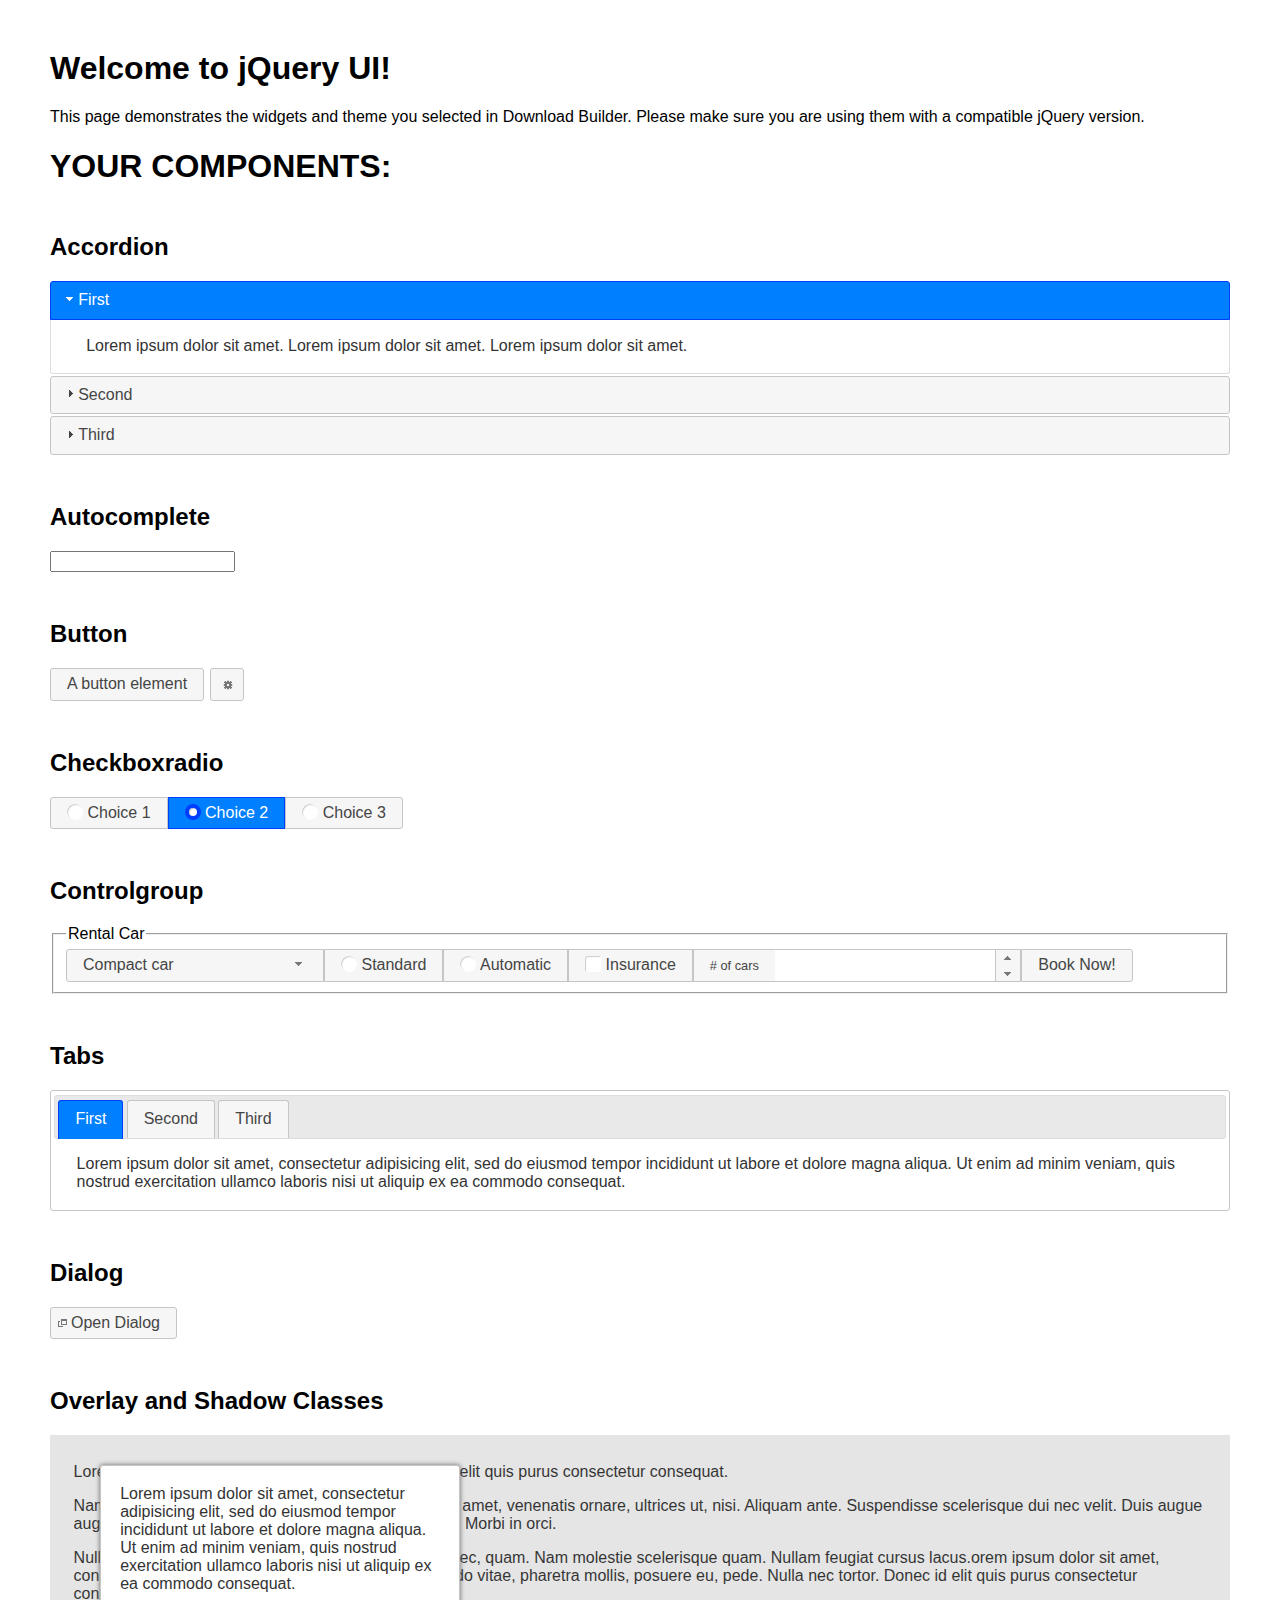
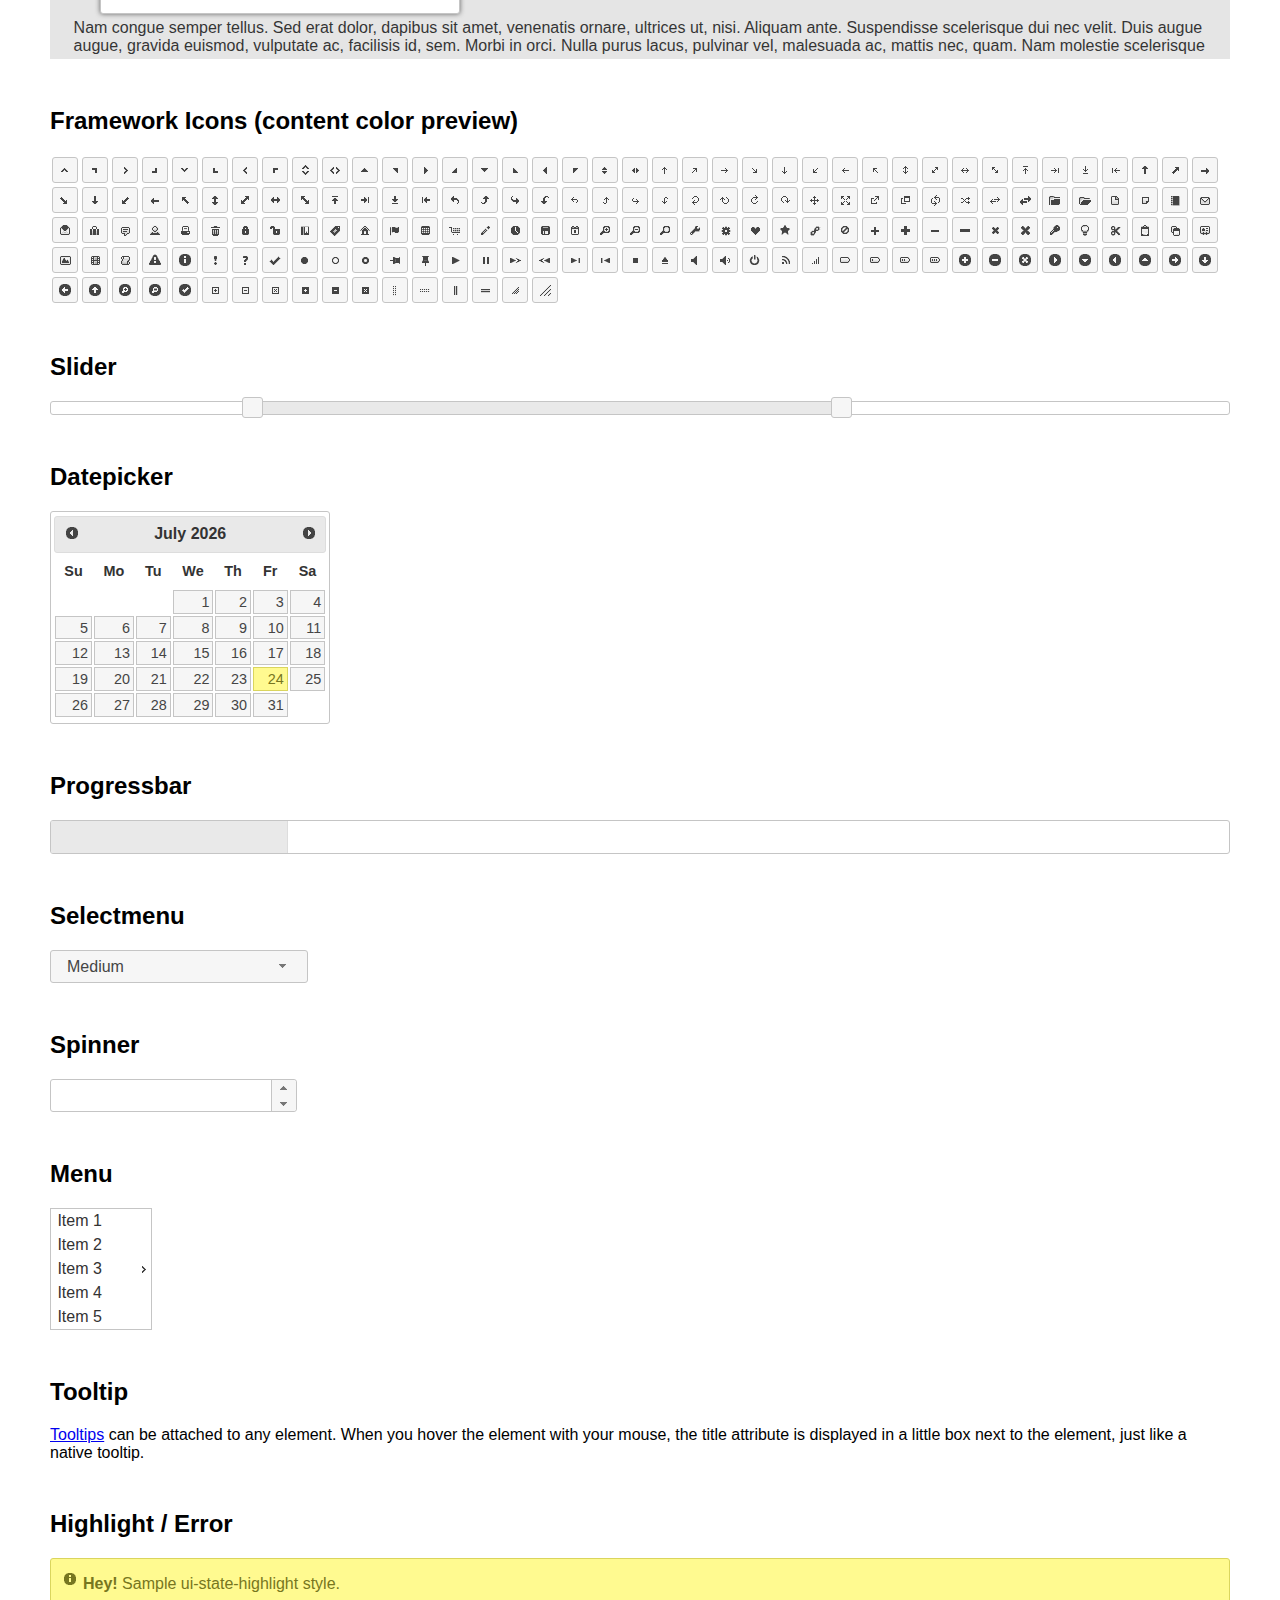
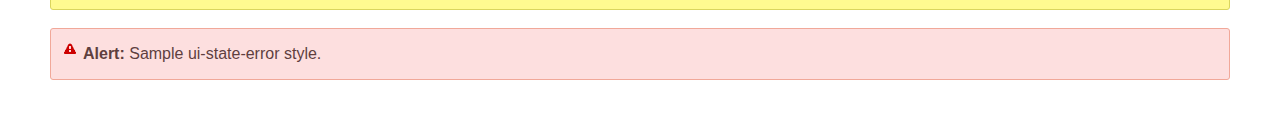
<file: js/jquery-ui-1.12.1.custom/index.html>
<!doctype html>
<html lang="us">
<head>
	<meta charset="utf-8">
	<title>jQuery UI Example Page</title>
	<link href="jquery-ui.css" rel="stylesheet">
	<style>
	body{
		font-family: "Trebuchet MS", sans-serif;
		margin: 50px;
	}
	.demoHeaders {
		margin-top: 2em;
	}
	#dialog-link {
		padding: .4em 1em .4em 20px;
		text-decoration: none;
		position: relative;
	}
	#dialog-link span.ui-icon {
		margin: 0 5px 0 0;
		position: absolute;
		left: .2em;
		top: 50%;
		margin-top: -8px;
	}
	#icons {
		margin: 0;
		padding: 0;
	}
	#icons li {
		margin: 2px;
		position: relative;
		padding: 4px 0;
		cursor: pointer;
		float: left;
		list-style: none;
	}
	#icons span.ui-icon {
		float: left;
		margin: 0 4px;
	}
	.fakewindowcontain .ui-widget-overlay {
		position: absolute;
	}
	select {
		width: 200px;
	}
	</style>
</head>
<body>

<h1>Welcome to jQuery UI!</h1>

<div class="ui-widget">
	<p>This page demonstrates the widgets and theme you selected in Download Builder. Please make sure you are using them with a compatible jQuery version.</p>
</div>

<h1>YOUR COMPONENTS:</h1>


<!-- Accordion -->
<h2 class="demoHeaders">Accordion</h2>
<div id="accordion">
	<h3>First</h3>
	<div>Lorem ipsum dolor sit amet. Lorem ipsum dolor sit amet. Lorem ipsum dolor sit amet.</div>
	<h3>Second</h3>
	<div>Phasellus mattis tincidunt nibh.</div>
	<h3>Third</h3>
	<div>Nam dui erat, auctor a, dignissim quis.</div>
</div>



<!-- Autocomplete -->
<h2 class="demoHeaders">Autocomplete</h2>
<div>
	<input id="autocomplete" title="type &quot;a&quot;">
</div>



<!-- Button -->
<h2 class="demoHeaders">Button</h2>
<button id="button">A button element</button>
<button id="button-icon">An icon-only button</button>



<!-- Checkboxradio -->
<h2 class="demoHeaders">Checkboxradio</h2>
<form style="margin-top: 1em;">
	<div id="radioset">
		<input type="radio" id="radio1" name="radio"><label for="radio1">Choice 1</label>
		<input type="radio" id="radio2" name="radio" checked="checked"><label for="radio2">Choice 2</label>
		<input type="radio" id="radio3" name="radio"><label for="radio3">Choice 3</label>
	</div>
</form>



<!-- Controlgroup -->
<h2 class="demoHeaders">Controlgroup</h2>
<fieldset>
	<legend>Rental Car</legend>
	<div id="controlgroup">
		<select id="car-type">
			<option>Compact car</option>
			<option>Midsize car</option>
			<option>Full size car</option>
			<option>SUV</option>
			<option>Luxury</option>
			<option>Truck</option>
			<option>Van</option>
		</select>
		<label for="transmission-standard">Standard</label>
		<input type="radio" name="transmission" id="transmission-standard">
		<label for="transmission-automatic">Automatic</label>
		<input type="radio" name="transmission" id="transmission-automatic">
		<label for="insurance">Insurance</label>
		<input type="checkbox" name="insurance" id="insurance">
		<label for="horizontal-spinner" class="ui-controlgroup-label"># of cars</label>
		<input id="horizontal-spinner" class="ui-spinner-input">
		<button>Book Now!</button>
	</div>
</fieldset>



<!-- Tabs -->
<h2 class="demoHeaders">Tabs</h2>
<div id="tabs">
	<ul>
		<li><a href="#tabs-1">First</a></li>
		<li><a href="#tabs-2">Second</a></li>
		<li><a href="#tabs-3">Third</a></li>
	</ul>
	<div id="tabs-1">Lorem ipsum dolor sit amet, consectetur adipisicing elit, sed do eiusmod tempor incididunt ut labore et dolore magna aliqua. Ut enim ad minim veniam, quis nostrud exercitation ullamco laboris nisi ut aliquip ex ea commodo consequat.</div>
	<div id="tabs-2">Phasellus mattis tincidunt nibh. Cras orci urna, blandit id, pretium vel, aliquet ornare, felis. Maecenas scelerisque sem non nisl. Fusce sed lorem in enim dictum bibendum.</div>
	<div id="tabs-3">Nam dui erat, auctor a, dignissim quis, sollicitudin eu, felis. Pellentesque nisi urna, interdum eget, sagittis et, consequat vestibulum, lacus. Mauris porttitor ullamcorper augue.</div>
</div>



<h2 class="demoHeaders">Dialog</h2>
<p>
	<button id="dialog-link" class="ui-button ui-corner-all ui-widget">
		<span class="ui-icon ui-icon-newwin"></span>Open Dialog
	</button>
</p>

<h2 class="demoHeaders">Overlay and Shadow Classes</h2>
<div style="position: relative; width: 96%; height: 200px; padding:1% 2%; overflow:hidden;" class="fakewindowcontain">
	<p>Lorem ipsum dolor sit amet,  Nulla nec tortor. Donec id elit quis purus consectetur consequat. </p><p>Nam congue semper tellus. Sed erat dolor, dapibus sit amet, venenatis ornare, ultrices ut, nisi. Aliquam ante. Suspendisse scelerisque dui nec velit. Duis augue augue, gravida euismod, vulputate ac, facilisis id, sem. Morbi in orci. </p><p>Nulla purus lacus, pulvinar vel, malesuada ac, mattis nec, quam. Nam molestie scelerisque quam. Nullam feugiat cursus lacus.orem ipsum dolor sit amet, consectetur adipiscing elit. Donec libero risus, commodo vitae, pharetra mollis, posuere eu, pede. Nulla nec tortor. Donec id elit quis purus consectetur consequat. </p><p>Nam congue semper tellus. Sed erat dolor, dapibus sit amet, venenatis ornare, ultrices ut, nisi. Aliquam ante. Suspendisse scelerisque dui nec velit. Duis augue augue, gravida euismod, vulputate ac, facilisis id, sem. Morbi in orci. Nulla purus lacus, pulvinar vel, malesuada ac, mattis nec, quam. Nam molestie scelerisque quam. </p><p>Nullam feugiat cursus lacus.orem ipsum dolor sit amet, consectetur adipiscing elit. Donec libero risus, commodo vitae, pharetra mollis, posuere eu, pede. Nulla nec tortor. Donec id elit quis purus consectetur consequat. Nam congue semper tellus. Sed erat dolor, dapibus sit amet, venenatis ornare, ultrices ut, nisi. Aliquam ante. </p><p>Suspendisse scelerisque dui nec velit. Duis augue augue, gravida euismod, vulputate ac, facilisis id, sem. Morbi in orci. Nulla purus lacus, pulvinar vel, malesuada ac, mattis nec, quam. Nam molestie scelerisque quam. Nullam feugiat cursus lacus.orem ipsum dolor sit amet, consectetur adipiscing elit. Donec libero risus, commodo vitae, pharetra mollis, posuere eu, pede. Nulla nec tortor. Donec id elit quis purus consectetur consequat. Nam congue semper tellus. Sed erat dolor, dapibus sit amet, venenatis ornare, ultrices ut, nisi. </p>

	<!-- ui-dialog -->
	<div class="ui-widget-overlay ui-front"></div>
	<div style="position: absolute; width: 320px; left: 50px; top: 30px; padding: 1.2em" class="ui-widget ui-front ui-widget-content ui-corner-all ui-widget-shadow">
		Lorem ipsum dolor sit amet, consectetur adipisicing elit, sed do eiusmod tempor incididunt ut labore et dolore magna aliqua. Ut enim ad minim veniam, quis nostrud exercitation ullamco laboris nisi ut aliquip ex ea commodo consequat.
	</div>

</div>

<!-- ui-dialog -->
<div id="dialog" title="Dialog Title">
	<p>Lorem ipsum dolor sit amet, consectetur adipisicing elit, sed do eiusmod tempor incididunt ut labore et dolore magna aliqua. Ut enim ad minim veniam, quis nostrud exercitation ullamco laboris nisi ut aliquip ex ea commodo consequat.</p>
</div>



<h2 class="demoHeaders">Framework Icons (content color preview)</h2>
<ul id="icons" class="ui-widget ui-helper-clearfix">
	<li class="ui-state-default ui-corner-all" title=".ui-icon-caret-1-n"><span class="ui-icon ui-icon-caret-1-n"></span></li>
	<li class="ui-state-default ui-corner-all" title=".ui-icon-caret-1-ne"><span class="ui-icon ui-icon-caret-1-ne"></span></li>
	<li class="ui-state-default ui-corner-all" title=".ui-icon-caret-1-e"><span class="ui-icon ui-icon-caret-1-e"></span></li>
	<li class="ui-state-default ui-corner-all" title=".ui-icon-caret-1-se"><span class="ui-icon ui-icon-caret-1-se"></span></li>
	<li class="ui-state-default ui-corner-all" title=".ui-icon-caret-1-s"><span class="ui-icon ui-icon-caret-1-s"></span></li>
	<li class="ui-state-default ui-corner-all" title=".ui-icon-caret-1-sw"><span class="ui-icon ui-icon-caret-1-sw"></span></li>
	<li class="ui-state-default ui-corner-all" title=".ui-icon-caret-1-w"><span class="ui-icon ui-icon-caret-1-w"></span></li>
	<li class="ui-state-default ui-corner-all" title=".ui-icon-caret-1-nw"><span class="ui-icon ui-icon-caret-1-nw"></span></li>
	<li class="ui-state-default ui-corner-all" title=".ui-icon-caret-2-n-s"><span class="ui-icon ui-icon-caret-2-n-s"></span></li>
	<li class="ui-state-default ui-corner-all" title=".ui-icon-caret-2-e-w"><span class="ui-icon ui-icon-caret-2-e-w"></span></li>
	<li class="ui-state-default ui-corner-all" title=".ui-icon-triangle-1-n"><span class="ui-icon ui-icon-triangle-1-n"></span></li>
	<li class="ui-state-default ui-corner-all" title=".ui-icon-triangle-1-ne"><span class="ui-icon ui-icon-triangle-1-ne"></span></li>
	<li class="ui-state-default ui-corner-all" title=".ui-icon-triangle-1-e"><span class="ui-icon ui-icon-triangle-1-e"></span></li>
	<li class="ui-state-default ui-corner-all" title=".ui-icon-triangle-1-se"><span class="ui-icon ui-icon-triangle-1-se"></span></li>
	<li class="ui-state-default ui-corner-all" title=".ui-icon-triangle-1-s"><span class="ui-icon ui-icon-triangle-1-s"></span></li>
	<li class="ui-state-default ui-corner-all" title=".ui-icon-triangle-1-sw"><span class="ui-icon ui-icon-triangle-1-sw"></span></li>
	<li class="ui-state-default ui-corner-all" title=".ui-icon-triangle-1-w"><span class="ui-icon ui-icon-triangle-1-w"></span></li>
	<li class="ui-state-default ui-corner-all" title=".ui-icon-triangle-1-nw"><span class="ui-icon ui-icon-triangle-1-nw"></span></li>
	<li class="ui-state-default ui-corner-all" title=".ui-icon-triangle-2-n-s"><span class="ui-icon ui-icon-triangle-2-n-s"></span></li>
	<li class="ui-state-default ui-corner-all" title=".ui-icon-triangle-2-e-w"><span class="ui-icon ui-icon-triangle-2-e-w"></span></li>
	<li class="ui-state-default ui-corner-all" title=".ui-icon-arrow-1-n"><span class="ui-icon ui-icon-arrow-1-n"></span></li>
	<li class="ui-state-default ui-corner-all" title=".ui-icon-arrow-1-ne"><span class="ui-icon ui-icon-arrow-1-ne"></span></li>
	<li class="ui-state-default ui-corner-all" title=".ui-icon-arrow-1-e"><span class="ui-icon ui-icon-arrow-1-e"></span></li>
	<li class="ui-state-default ui-corner-all" title=".ui-icon-arrow-1-se"><span class="ui-icon ui-icon-arrow-1-se"></span></li>
	<li class="ui-state-default ui-corner-all" title=".ui-icon-arrow-1-s"><span class="ui-icon ui-icon-arrow-1-s"></span></li>
	<li class="ui-state-default ui-corner-all" title=".ui-icon-arrow-1-sw"><span class="ui-icon ui-icon-arrow-1-sw"></span></li>
	<li class="ui-state-default ui-corner-all" title=".ui-icon-arrow-1-w"><span class="ui-icon ui-icon-arrow-1-w"></span></li>
	<li class="ui-state-default ui-corner-all" title=".ui-icon-arrow-1-nw"><span class="ui-icon ui-icon-arrow-1-nw"></span></li>
	<li class="ui-state-default ui-corner-all" title=".ui-icon-arrow-2-n-s"><span class="ui-icon ui-icon-arrow-2-n-s"></span></li>
	<li class="ui-state-default ui-corner-all" title=".ui-icon-arrow-2-ne-sw"><span class="ui-icon ui-icon-arrow-2-ne-sw"></span></li>
	<li class="ui-state-default ui-corner-all" title=".ui-icon-arrow-2-e-w"><span class="ui-icon ui-icon-arrow-2-e-w"></span></li>
	<li class="ui-state-default ui-corner-all" title=".ui-icon-arrow-2-se-nw"><span class="ui-icon ui-icon-arrow-2-se-nw"></span></li>
	<li class="ui-state-default ui-corner-all" title=".ui-icon-arrowstop-1-n"><span class="ui-icon ui-icon-arrowstop-1-n"></span></li>
	<li class="ui-state-default ui-corner-all" title=".ui-icon-arrowstop-1-e"><span class="ui-icon ui-icon-arrowstop-1-e"></span></li>
	<li class="ui-state-default ui-corner-all" title=".ui-icon-arrowstop-1-s"><span class="ui-icon ui-icon-arrowstop-1-s"></span></li>
	<li class="ui-state-default ui-corner-all" title=".ui-icon-arrowstop-1-w"><span class="ui-icon ui-icon-arrowstop-1-w"></span></li>
	<li class="ui-state-default ui-corner-all" title=".ui-icon-arrowthick-1-n"><span class="ui-icon ui-icon-arrowthick-1-n"></span></li>
	<li class="ui-state-default ui-corner-all" title=".ui-icon-arrowthick-1-ne"><span class="ui-icon ui-icon-arrowthick-1-ne"></span></li>
	<li class="ui-state-default ui-corner-all" title=".ui-icon-arrowthick-1-e"><span class="ui-icon ui-icon-arrowthick-1-e"></span></li>
	<li class="ui-state-default ui-corner-all" title=".ui-icon-arrowthick-1-se"><span class="ui-icon ui-icon-arrowthick-1-se"></span></li>
	<li class="ui-state-default ui-corner-all" title=".ui-icon-arrowthick-1-s"><span class="ui-icon ui-icon-arrowthick-1-s"></span></li>
	<li class="ui-state-default ui-corner-all" title=".ui-icon-arrowthick-1-sw"><span class="ui-icon ui-icon-arrowthick-1-sw"></span></li>
	<li class="ui-state-default ui-corner-all" title=".ui-icon-arrowthick-1-w"><span class="ui-icon ui-icon-arrowthick-1-w"></span></li>
	<li class="ui-state-default ui-corner-all" title=".ui-icon-arrowthick-1-nw"><span class="ui-icon ui-icon-arrowthick-1-nw"></span></li>
	<li class="ui-state-default ui-corner-all" title=".ui-icon-arrowthick-2-n-s"><span class="ui-icon ui-icon-arrowthick-2-n-s"></span></li>
	<li class="ui-state-default ui-corner-all" title=".ui-icon-arrowthick-2-ne-sw"><span class="ui-icon ui-icon-arrowthick-2-ne-sw"></span></li>
	<li class="ui-state-default ui-corner-all" title=".ui-icon-arrowthick-2-e-w"><span class="ui-icon ui-icon-arrowthick-2-e-w"></span></li>
	<li class="ui-state-default ui-corner-all" title=".ui-icon-arrowthick-2-se-nw"><span class="ui-icon ui-icon-arrowthick-2-se-nw"></span></li>
	<li class="ui-state-default ui-corner-all" title=".ui-icon-arrowthickstop-1-n"><span class="ui-icon ui-icon-arrowthickstop-1-n"></span></li>
	<li class="ui-state-default ui-corner-all" title=".ui-icon-arrowthickstop-1-e"><span class="ui-icon ui-icon-arrowthickstop-1-e"></span></li>
	<li class="ui-state-default ui-corner-all" title=".ui-icon-arrowthickstop-1-s"><span class="ui-icon ui-icon-arrowthickstop-1-s"></span></li>
	<li class="ui-state-default ui-corner-all" title=".ui-icon-arrowthickstop-1-w"><span class="ui-icon ui-icon-arrowthickstop-1-w"></span></li>
	<li class="ui-state-default ui-corner-all" title=".ui-icon-arrowreturnthick-1-w"><span class="ui-icon ui-icon-arrowreturnthick-1-w"></span></li>
	<li class="ui-state-default ui-corner-all" title=".ui-icon-arrowreturnthick-1-n"><span class="ui-icon ui-icon-arrowreturnthick-1-n"></span></li>
	<li class="ui-state-default ui-corner-all" title=".ui-icon-arrowreturnthick-1-e"><span class="ui-icon ui-icon-arrowreturnthick-1-e"></span></li>
	<li class="ui-state-default ui-corner-all" title=".ui-icon-arrowreturnthick-1-s"><span class="ui-icon ui-icon-arrowreturnthick-1-s"></span></li>
	<li class="ui-state-default ui-corner-all" title=".ui-icon-arrowreturn-1-w"><span class="ui-icon ui-icon-arrowreturn-1-w"></span></li>
	<li class="ui-state-default ui-corner-all" title=".ui-icon-arrowreturn-1-n"><span class="ui-icon ui-icon-arrowreturn-1-n"></span></li>
	<li class="ui-state-default ui-corner-all" title=".ui-icon-arrowreturn-1-e"><span class="ui-icon ui-icon-arrowreturn-1-e"></span></li>
	<li class="ui-state-default ui-corner-all" title=".ui-icon-arrowreturn-1-s"><span class="ui-icon ui-icon-arrowreturn-1-s"></span></li>
	<li class="ui-state-default ui-corner-all" title=".ui-icon-arrowrefresh-1-w"><span class="ui-icon ui-icon-arrowrefresh-1-w"></span></li>
	<li class="ui-state-default ui-corner-all" title=".ui-icon-arrowrefresh-1-n"><span class="ui-icon ui-icon-arrowrefresh-1-n"></span></li>
	<li class="ui-state-default ui-corner-all" title=".ui-icon-arrowrefresh-1-e"><span class="ui-icon ui-icon-arrowrefresh-1-e"></span></li>
	<li class="ui-state-default ui-corner-all" title=".ui-icon-arrowrefresh-1-s"><span class="ui-icon ui-icon-arrowrefresh-1-s"></span></li>
	<li class="ui-state-default ui-corner-all" title=".ui-icon-arrow-4"><span class="ui-icon ui-icon-arrow-4"></span></li>
	<li class="ui-state-default ui-corner-all" title=".ui-icon-arrow-4-diag"><span class="ui-icon ui-icon-arrow-4-diag"></span></li>
	<li class="ui-state-default ui-corner-all" title=".ui-icon-extlink"><span class="ui-icon ui-icon-extlink"></span></li>
	<li class="ui-state-default ui-corner-all" title=".ui-icon-newwin"><span class="ui-icon ui-icon-newwin"></span></li>
	<li class="ui-state-default ui-corner-all" title=".ui-icon-refresh"><span class="ui-icon ui-icon-refresh"></span></li>
	<li class="ui-state-default ui-corner-all" title=".ui-icon-shuffle"><span class="ui-icon ui-icon-shuffle"></span></li>
	<li class="ui-state-default ui-corner-all" title=".ui-icon-transfer-e-w"><span class="ui-icon ui-icon-transfer-e-w"></span></li>
	<li class="ui-state-default ui-corner-all" title=".ui-icon-transferthick-e-w"><span class="ui-icon ui-icon-transferthick-e-w"></span></li>
	<li class="ui-state-default ui-corner-all" title=".ui-icon-folder-collapsed"><span class="ui-icon ui-icon-folder-collapsed"></span></li>
	<li class="ui-state-default ui-corner-all" title=".ui-icon-folder-open"><span class="ui-icon ui-icon-folder-open"></span></li>
	<li class="ui-state-default ui-corner-all" title=".ui-icon-document"><span class="ui-icon ui-icon-document"></span></li>
	<li class="ui-state-default ui-corner-all" title=".ui-icon-document-b"><span class="ui-icon ui-icon-document-b"></span></li>
	<li class="ui-state-default ui-corner-all" title=".ui-icon-note"><span class="ui-icon ui-icon-note"></span></li>
	<li class="ui-state-default ui-corner-all" title=".ui-icon-mail-closed"><span class="ui-icon ui-icon-mail-closed"></span></li>
	<li class="ui-state-default ui-corner-all" title=".ui-icon-mail-open"><span class="ui-icon ui-icon-mail-open"></span></li>
	<li class="ui-state-default ui-corner-all" title=".ui-icon-suitcase"><span class="ui-icon ui-icon-suitcase"></span></li>
	<li class="ui-state-default ui-corner-all" title=".ui-icon-comment"><span class="ui-icon ui-icon-comment"></span></li>
	<li class="ui-state-default ui-corner-all" title=".ui-icon-person"><span class="ui-icon ui-icon-person"></span></li>
	<li class="ui-state-default ui-corner-all" title=".ui-icon-print"><span class="ui-icon ui-icon-print"></span></li>
	<li class="ui-state-default ui-corner-all" title=".ui-icon-trash"><span class="ui-icon ui-icon-trash"></span></li>
	<li class="ui-state-default ui-corner-all" title=".ui-icon-locked"><span class="ui-icon ui-icon-locked"></span></li>
	<li class="ui-state-default ui-corner-all" title=".ui-icon-unlocked"><span class="ui-icon ui-icon-unlocked"></span></li>
	<li class="ui-state-default ui-corner-all" title=".ui-icon-bookmark"><span class="ui-icon ui-icon-bookmark"></span></li>
	<li class="ui-state-default ui-corner-all" title=".ui-icon-tag"><span class="ui-icon ui-icon-tag"></span></li>
	<li class="ui-state-default ui-corner-all" title=".ui-icon-home"><span class="ui-icon ui-icon-home"></span></li>
	<li class="ui-state-default ui-corner-all" title=".ui-icon-flag"><span class="ui-icon ui-icon-flag"></span></li>
	<li class="ui-state-default ui-corner-all" title=".ui-icon-calculator"><span class="ui-icon ui-icon-calculator"></span></li>
	<li class="ui-state-default ui-corner-all" title=".ui-icon-cart"><span class="ui-icon ui-icon-cart"></span></li>
	<li class="ui-state-default ui-corner-all" title=".ui-icon-pencil"><span class="ui-icon ui-icon-pencil"></span></li>
	<li class="ui-state-default ui-corner-all" title=".ui-icon-clock"><span class="ui-icon ui-icon-clock"></span></li>
	<li class="ui-state-default ui-corner-all" title=".ui-icon-disk"><span class="ui-icon ui-icon-disk"></span></li>
	<li class="ui-state-default ui-corner-all" title=".ui-icon-calendar"><span class="ui-icon ui-icon-calendar"></span></li>
	<li class="ui-state-default ui-corner-all" title=".ui-icon-zoomin"><span class="ui-icon ui-icon-zoomin"></span></li>
	<li class="ui-state-default ui-corner-all" title=".ui-icon-zoomout"><span class="ui-icon ui-icon-zoomout"></span></li>
	<li class="ui-state-default ui-corner-all" title=".ui-icon-search"><span class="ui-icon ui-icon-search"></span></li>
	<li class="ui-state-default ui-corner-all" title=".ui-icon-wrench"><span class="ui-icon ui-icon-wrench"></span></li>
	<li class="ui-state-default ui-corner-all" title=".ui-icon-gear"><span class="ui-icon ui-icon-gear"></span></li>
	<li class="ui-state-default ui-corner-all" title=".ui-icon-heart"><span class="ui-icon ui-icon-heart"></span></li>
	<li class="ui-state-default ui-corner-all" title=".ui-icon-star"><span class="ui-icon ui-icon-star"></span></li>
	<li class="ui-state-default ui-corner-all" title=".ui-icon-link"><span class="ui-icon ui-icon-link"></span></li>
	<li class="ui-state-default ui-corner-all" title=".ui-icon-cancel"><span class="ui-icon ui-icon-cancel"></span></li>
	<li class="ui-state-default ui-corner-all" title=".ui-icon-plus"><span class="ui-icon ui-icon-plus"></span></li>
	<li class="ui-state-default ui-corner-all" title=".ui-icon-plusthick"><span class="ui-icon ui-icon-plusthick"></span></li>
	<li class="ui-state-default ui-corner-all" title=".ui-icon-minus"><span class="ui-icon ui-icon-minus"></span></li>
	<li class="ui-state-default ui-corner-all" title=".ui-icon-minusthick"><span class="ui-icon ui-icon-minusthick"></span></li>
	<li class="ui-state-default ui-corner-all" title=".ui-icon-close"><span class="ui-icon ui-icon-close"></span></li>
	<li class="ui-state-default ui-corner-all" title=".ui-icon-closethick"><span class="ui-icon ui-icon-closethick"></span></li>
	<li class="ui-state-default ui-corner-all" title=".ui-icon-key"><span class="ui-icon ui-icon-key"></span></li>
	<li class="ui-state-default ui-corner-all" title=".ui-icon-lightbulb"><span class="ui-icon ui-icon-lightbulb"></span></li>
	<li class="ui-state-default ui-corner-all" title=".ui-icon-scissors"><span class="ui-icon ui-icon-scissors"></span></li>
	<li class="ui-state-default ui-corner-all" title=".ui-icon-clipboard"><span class="ui-icon ui-icon-clipboard"></span></li>
	<li class="ui-state-default ui-corner-all" title=".ui-icon-copy"><span class="ui-icon ui-icon-copy"></span></li>
	<li class="ui-state-default ui-corner-all" title=".ui-icon-contact"><span class="ui-icon ui-icon-contact"></span></li>
	<li class="ui-state-default ui-corner-all" title=".ui-icon-image"><span class="ui-icon ui-icon-image"></span></li>
	<li class="ui-state-default ui-corner-all" title=".ui-icon-video"><span class="ui-icon ui-icon-video"></span></li>
	<li class="ui-state-default ui-corner-all" title=".ui-icon-script"><span class="ui-icon ui-icon-script"></span></li>
	<li class="ui-state-default ui-corner-all" title=".ui-icon-alert"><span class="ui-icon ui-icon-alert"></span></li>
	<li class="ui-state-default ui-corner-all" title=".ui-icon-info"><span class="ui-icon ui-icon-info"></span></li>
	<li class="ui-state-default ui-corner-all" title=".ui-icon-notice"><span class="ui-icon ui-icon-notice"></span></li>
	<li class="ui-state-default ui-corner-all" title=".ui-icon-help"><span class="ui-icon ui-icon-help"></span></li>
	<li class="ui-state-default ui-corner-all" title=".ui-icon-check"><span class="ui-icon ui-icon-check"></span></li>
	<li class="ui-state-default ui-corner-all" title=".ui-icon-bullet"><span class="ui-icon ui-icon-bullet"></span></li>
	<li class="ui-state-default ui-corner-all" title=".ui-icon-radio-off"><span class="ui-icon ui-icon-radio-off"></span></li>
	<li class="ui-state-default ui-corner-all" title=".ui-icon-radio-on"><span class="ui-icon ui-icon-radio-on"></span></li>
	<li class="ui-state-default ui-corner-all" title=".ui-icon-pin-w"><span class="ui-icon ui-icon-pin-w"></span></li>
	<li class="ui-state-default ui-corner-all" title=".ui-icon-pin-s"><span class="ui-icon ui-icon-pin-s"></span></li>
	<li class="ui-state-default ui-corner-all" title=".ui-icon-play"><span class="ui-icon ui-icon-play"></span></li>
	<li class="ui-state-default ui-corner-all" title=".ui-icon-pause"><span class="ui-icon ui-icon-pause"></span></li>
	<li class="ui-state-default ui-corner-all" title=".ui-icon-seek-next"><span class="ui-icon ui-icon-seek-next"></span></li>
	<li class="ui-state-default ui-corner-all" title=".ui-icon-seek-prev"><span class="ui-icon ui-icon-seek-prev"></span></li>
	<li class="ui-state-default ui-corner-all" title=".ui-icon-seek-end"><span class="ui-icon ui-icon-seek-end"></span></li>
	<li class="ui-state-default ui-corner-all" title=".ui-icon-seek-first"><span class="ui-icon ui-icon-seek-first"></span></li>
	<li class="ui-state-default ui-corner-all" title=".ui-icon-stop"><span class="ui-icon ui-icon-stop"></span></li>
	<li class="ui-state-default ui-corner-all" title=".ui-icon-eject"><span class="ui-icon ui-icon-eject"></span></li>
	<li class="ui-state-default ui-corner-all" title=".ui-icon-volume-off"><span class="ui-icon ui-icon-volume-off"></span></li>
	<li class="ui-state-default ui-corner-all" title=".ui-icon-volume-on"><span class="ui-icon ui-icon-volume-on"></span></li>
	<li class="ui-state-default ui-corner-all" title=".ui-icon-power"><span class="ui-icon ui-icon-power"></span></li>
	<li class="ui-state-default ui-corner-all" title=".ui-icon-signal-diag"><span class="ui-icon ui-icon-signal-diag"></span></li>
	<li class="ui-state-default ui-corner-all" title=".ui-icon-signal"><span class="ui-icon ui-icon-signal"></span></li>
	<li class="ui-state-default ui-corner-all" title=".ui-icon-battery-0"><span class="ui-icon ui-icon-battery-0"></span></li>
	<li class="ui-state-default ui-corner-all" title=".ui-icon-battery-1"><span class="ui-icon ui-icon-battery-1"></span></li>
	<li class="ui-state-default ui-corner-all" title=".ui-icon-battery-2"><span class="ui-icon ui-icon-battery-2"></span></li>
	<li class="ui-state-default ui-corner-all" title=".ui-icon-battery-3"><span class="ui-icon ui-icon-battery-3"></span></li>
	<li class="ui-state-default ui-corner-all" title=".ui-icon-circle-plus"><span class="ui-icon ui-icon-circle-plus"></span></li>
	<li class="ui-state-default ui-corner-all" title=".ui-icon-circle-minus"><span class="ui-icon ui-icon-circle-minus"></span></li>
	<li class="ui-state-default ui-corner-all" title=".ui-icon-circle-close"><span class="ui-icon ui-icon-circle-close"></span></li>
	<li class="ui-state-default ui-corner-all" title=".ui-icon-circle-triangle-e"><span class="ui-icon ui-icon-circle-triangle-e"></span></li>
	<li class="ui-state-default ui-corner-all" title=".ui-icon-circle-triangle-s"><span class="ui-icon ui-icon-circle-triangle-s"></span></li>
	<li class="ui-state-default ui-corner-all" title=".ui-icon-circle-triangle-w"><span class="ui-icon ui-icon-circle-triangle-w"></span></li>
	<li class="ui-state-default ui-corner-all" title=".ui-icon-circle-triangle-n"><span class="ui-icon ui-icon-circle-triangle-n"></span></li>
	<li class="ui-state-default ui-corner-all" title=".ui-icon-circle-arrow-e"><span class="ui-icon ui-icon-circle-arrow-e"></span></li>
	<li class="ui-state-default ui-corner-all" title=".ui-icon-circle-arrow-s"><span class="ui-icon ui-icon-circle-arrow-s"></span></li>
	<li class="ui-state-default ui-corner-all" title=".ui-icon-circle-arrow-w"><span class="ui-icon ui-icon-circle-arrow-w"></span></li>
	<li class="ui-state-default ui-corner-all" title=".ui-icon-circle-arrow-n"><span class="ui-icon ui-icon-circle-arrow-n"></span></li>
	<li class="ui-state-default ui-corner-all" title=".ui-icon-circle-zoomin"><span class="ui-icon ui-icon-circle-zoomin"></span></li>
	<li class="ui-state-default ui-corner-all" title=".ui-icon-circle-zoomout"><span class="ui-icon ui-icon-circle-zoomout"></span></li>
	<li class="ui-state-default ui-corner-all" title=".ui-icon-circle-check"><span class="ui-icon ui-icon-circle-check"></span></li>
	<li class="ui-state-default ui-corner-all" title=".ui-icon-circlesmall-plus"><span class="ui-icon ui-icon-circlesmall-plus"></span></li>
	<li class="ui-state-default ui-corner-all" title=".ui-icon-circlesmall-minus"><span class="ui-icon ui-icon-circlesmall-minus"></span></li>
	<li class="ui-state-default ui-corner-all" title=".ui-icon-circlesmall-close"><span class="ui-icon ui-icon-circlesmall-close"></span></li>
	<li class="ui-state-default ui-corner-all" title=".ui-icon-squaresmall-plus"><span class="ui-icon ui-icon-squaresmall-plus"></span></li>
	<li class="ui-state-default ui-corner-all" title=".ui-icon-squaresmall-minus"><span class="ui-icon ui-icon-squaresmall-minus"></span></li>
	<li class="ui-state-default ui-corner-all" title=".ui-icon-squaresmall-close"><span class="ui-icon ui-icon-squaresmall-close"></span></li>
	<li class="ui-state-default ui-corner-all" title=".ui-icon-grip-dotted-vertical"><span class="ui-icon ui-icon-grip-dotted-vertical"></span></li>
	<li class="ui-state-default ui-corner-all" title=".ui-icon-grip-dotted-horizontal"><span class="ui-icon ui-icon-grip-dotted-horizontal"></span></li>
	<li class="ui-state-default ui-corner-all" title=".ui-icon-grip-solid-vertical"><span class="ui-icon ui-icon-grip-solid-vertical"></span></li>
	<li class="ui-state-default ui-corner-all" title=".ui-icon-grip-solid-horizontal"><span class="ui-icon ui-icon-grip-solid-horizontal"></span></li>
	<li class="ui-state-default ui-corner-all" title=".ui-icon-gripsmall-diagonal-se"><span class="ui-icon ui-icon-gripsmall-diagonal-se"></span></li>
	<li class="ui-state-default ui-corner-all" title=".ui-icon-grip-diagonal-se"><span class="ui-icon ui-icon-grip-diagonal-se"></span></li>
</ul>


<!-- Slider -->
<h2 class="demoHeaders">Slider</h2>
<div id="slider"></div>



<!-- Datepicker -->
<h2 class="demoHeaders">Datepicker</h2>
<div id="datepicker"></div>



<!-- Progressbar -->
<h2 class="demoHeaders">Progressbar</h2>
<div id="progressbar"></div>



<!-- Progressbar -->
<h2 class="demoHeaders">Selectmenu</h2>
<select id="selectmenu">
	<option>Slower</option>
	<option>Slow</option>
	<option selected="selected">Medium</option>
	<option>Fast</option>
	<option>Faster</option>
</select>



<!-- Spinner -->
<h2 class="demoHeaders">Spinner</h2>
<input id="spinner">



<!-- Menu -->
<h2 class="demoHeaders">Menu</h2>
<ul style="width:100px;" id="menu">
	<li><div>Item 1</div></li>
	<li><div>Item 2</div></li>
	<li><div>Item 3</div>
		<ul>
			<li><div>Item 3-1</div></li>
			<li><div>Item 3-2</div></li>
			<li><div>Item 3-3</div></li>
			<li><div>Item 3-4</div></li>
			<li><div>Item 3-5</div></li>
		</ul>
	</li>
	<li><div>Item 4</div></li>
	<li><div>Item 5</div></li>
</ul>



<!-- Tooltip -->
<h2 class="demoHeaders">Tooltip</h2>
<p id="tooltip">
	<a href="#" title="That&apos;s what this widget is">Tooltips</a> can be attached to any element. When you hover
the element with your mouse, the title attribute is displayed in a little box next to the element, just like a native tooltip.
</p>


<!-- Highlight / Error -->
<h2 class="demoHeaders">Highlight / Error</h2>
<div class="ui-widget">
	<div class="ui-state-highlight ui-corner-all" style="margin-top: 20px; padding: 0 .7em;">
		<p><span class="ui-icon ui-icon-info" style="float: left; margin-right: .3em;"></span>
		<strong>Hey!</strong> Sample ui-state-highlight style.</p>
	</div>
</div>
<br>
<div class="ui-widget">
	<div class="ui-state-error ui-corner-all" style="padding: 0 .7em;">
		<p><span class="ui-icon ui-icon-alert" style="float: left; margin-right: .3em;"></span>
		<strong>Alert:</strong> Sample ui-state-error style.</p>
	</div>
</div>

<script src="external/jquery/jquery.js"></script>
<script src="jquery-ui.js"></script>
<script>

$( "#accordion" ).accordion();



var availableTags = [
	"ActionScript",
	"AppleScript",
	"Asp",
	"BASIC",
	"C",
	"C++",
	"Clojure",
	"COBOL",
	"ColdFusion",
	"Erlang",
	"Fortran",
	"Groovy",
	"Haskell",
	"Java",
	"JavaScript",
	"Lisp",
	"Perl",
	"PHP",
	"Python",
	"Ruby",
	"Scala",
	"Scheme"
];
$( "#autocomplete" ).autocomplete({
	source: availableTags
});



$( "#button" ).button();
$( "#button-icon" ).button({
	icon: "ui-icon-gear",
	showLabel: false
});



$( "#radioset" ).buttonset();



$( "#controlgroup" ).controlgroup();



$( "#tabs" ).tabs();



$( "#dialog" ).dialog({
	autoOpen: false,
	width: 400,
	buttons: [
		{
			text: "Ok",
			click: function() {
				$( this ).dialog( "close" );
			}
		},
		{
			text: "Cancel",
			click: function() {
				$( this ).dialog( "close" );
			}
		}
	]
});

// Link to open the dialog
$( "#dialog-link" ).click(function( event ) {
	$( "#dialog" ).dialog( "open" );
	event.preventDefault();
});



$( "#datepicker" ).datepicker({
	inline: true
});



$( "#slider" ).slider({
	range: true,
	values: [ 17, 67 ]
});



$( "#progressbar" ).progressbar({
	value: 20
});



$( "#spinner" ).spinner();



$( "#menu" ).menu();



$( "#tooltip" ).tooltip();



$( "#selectmenu" ).selectmenu();


// Hover states on the static widgets
$( "#dialog-link, #icons li" ).hover(
	function() {
		$( this ).addClass( "ui-state-hover" );
	},
	function() {
		$( this ).removeClass( "ui-state-hover" );
	}
);
</script>
</body>
</html>
</file>
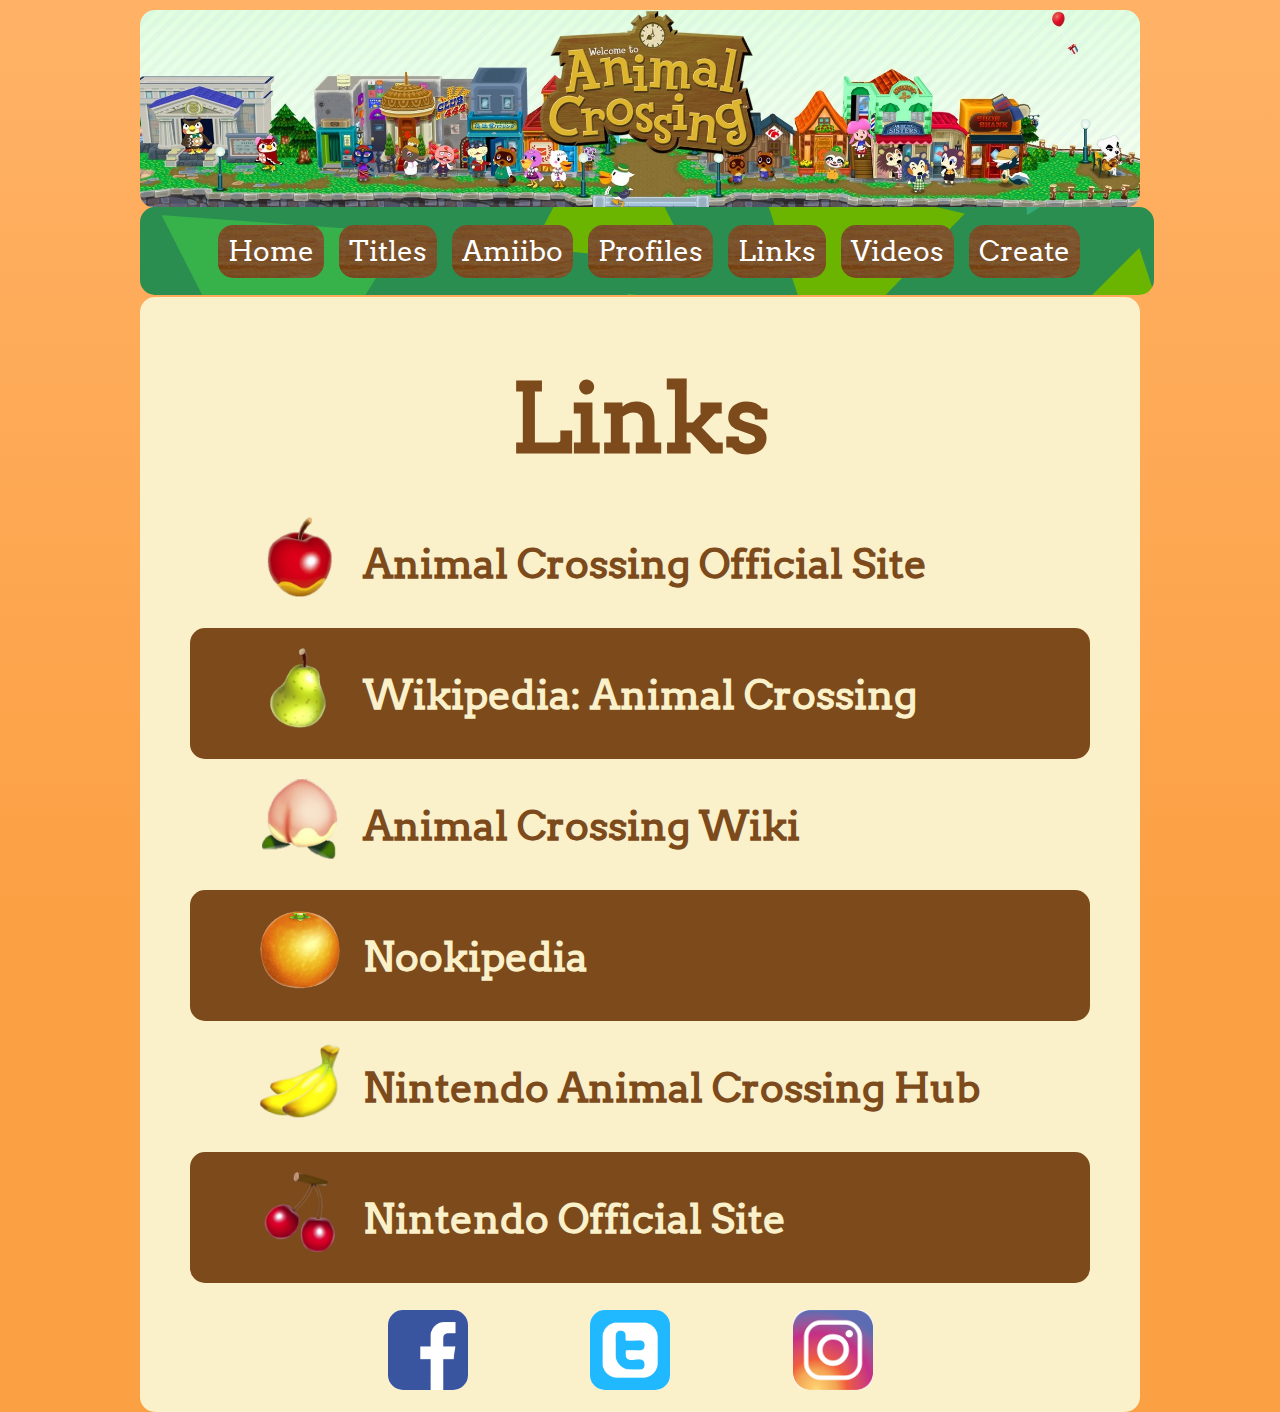
<file: links.html>
<!DOCTYPE HTML>

<head>
	<meta charset="utf-8">
	<title>Animal Crossing - Links</title>
	<link rel="stylesheet" type="text/css" href="css/fonts/arvo/arvoregular.css">
	<link rel="stylesheet" type="text/css" href="css/fonts/robotoslab/robotoslab.css">
	<link rel="stylesheet" href="css/styles.css">
	<script src="https://ajax.googleapis.com/ajax/libs/jquery/3.2.1/jquery.min.js"></script>
	<script src="js/script.js"></script>
</head>

<body>
	<div id="wrapper">
		<div id="clouds">
			<div class="cloud1"><img src="assets/clouds/cloud.png" alt="Cloud"></div>
			<div class="cloud2"><img src="assets/clouds/cloud.png" alt="Cloud"></div>
			<div class="cloud3"><img src="assets/clouds/cloud.png" alt="Cloud"></div>
			<div class="cloud4"><img src="assets/clouds/cloud.png" alt="Cloud"></div>
			<div class="cloud5"><img src="assets/clouds/cloud.png" alt="Cloud"></div>
			<div class="cloud6"><img src="assets/clouds/cloud.png" alt="Cloud"></div>
			<div class="cloud7"><img src="assets/clouds/cloud.png" alt="Cloud"></div>
		</div>
		
		<header id="header">
			<div id="banner">
				<img src="assets/banners/new_banner.jpg" alt="Title Banner">
			</div>
			
			<div id="menu">
				<nav>
					<ul class="nav">
						<li>
							<a href="index.html">Home</a>
						</li>
						<li>
							<a href="titles.html">Titles</a>
						</li>
						<li class="dropdown">
							<a href="amiibo.html">Amiibo</a>
							<ul class="drop_menu">
								<li>
									<a href="amiibo_figures.html">Figures</a>
								</li>
								<li>
									<a href="amiibo_cards.html">Cards</a>
								</li>
							</ul>
						</li>
						<li>
							<a href="profiles.html">Profiles</a>
						</li>
						<li>
							<a href="links.html">Links</a>
						</li>
						<li id="video_tab">
							<a href="videos.html">Videos</a>
						</li>
						<li id="create_tab">
							<a href="create.html">Create</a>
						</li>
					</ul>
				</nav>
			</div>
		</header>
					
		<section id="links_page">
			<div id="links_text">
				<h1>Links</h1>
			</div>
			
			<div class="link_block" id="block1">
				<img src="assets/icons/apple.png" alt="Apple icon">
				<h2><a href="http://animal-crossing.com/" target="_blank" class="overlay_trigger">Animal Crossing Official Site</a></h2>
			</div>
			
			<div class="link_block" id="block2">
				<img src="assets/icons/pear.png" alt="Pear icon">
				<h2><a href="https://en.wikipedia.org/wiki/Animal_Crossing" target="_blank" class="overlay_trigger">Wikipedia: Animal Crossing</a></h2> 
			</div>
			
			<div class="link_block" id="block3">
				<img src="assets/icons/peach.png" alt="Peach icon">
				<h2><a href="http://animalcrossing.wikia.com/wiki/Animal_Crossing_Wiki" target="_blank" class="overlay_trigger">Animal Crossing Wiki</a></h2>
			</div>
			
			<div class="link_block" id="block4">
				<img src="assets/icons/orange.png" alt="Orange icon">
				<h2><a href="https://nookipedia.com/wiki/Main_Page" target="_blank" class="overlay_trigger">Nookipedia</a></h2>
			</div>
			
			<div class="link_block" id="block5">
				<img src="assets/icons/banana.png" alt="Banana icon">
				<h2><a href="https://www.nintendo.co.uk/Games/Nintendo-Characters-Hub/Animal-Crossing-Hub/Animal-Crossing-Hub-1057128.html" target="_blank" class="overlay_trigger">Nintendo Animal Crossing Hub</a></h2>
			</div>
			
			<div class="link_block" id="block6">
				<img src="assets/icons/cherry.png" alt="Cherry icon">
				<h2><a href="https://www.nintendo.co.uk/index.html" target="_blank" class="overlay_trigger">Nintendo Official Site</a></h2>
			</div>
			
			<div class="overlay">
				<div>
					<h1>This site says...</h1>
					<p>You're visiting an external site! Click to return to this one!</p>					
				</div>
				<div id="close_div">
					<h2 class="close">Continue</h2>
				</div>
			</div>	
			
			<div class="overlay_grey">
			</div>	
		</section>
		
		<footer class="footer" id="links_footer">
			<div id="media">
				<figure class="medialinks">
					<a href="https://www.facebook.com/AnimalCrossingUK/?brand_redir=149282005242916" target="_blank">
						<img src="assets/social_media/facebook.png" alt="Facebook">
					</a>
				</figure>
				<figure class="medialinks">
					<a href="https://twitter.com/AC_Isabelle?lang=en-gb" target="_blank">
						<img src="assets/social_media/twitter.png" alt="Twitter">
					</a>
				</figure>
				<figure class="medialinks">
					<a href="https://www.instagram.com/nintendouk/?hl=en" target="_blank">
						<img src="assets/social_media/insta.png" alt="Instagram">
					</a>
				</figure>
			</div>
		</footer>
	</div>
</body>
</file>
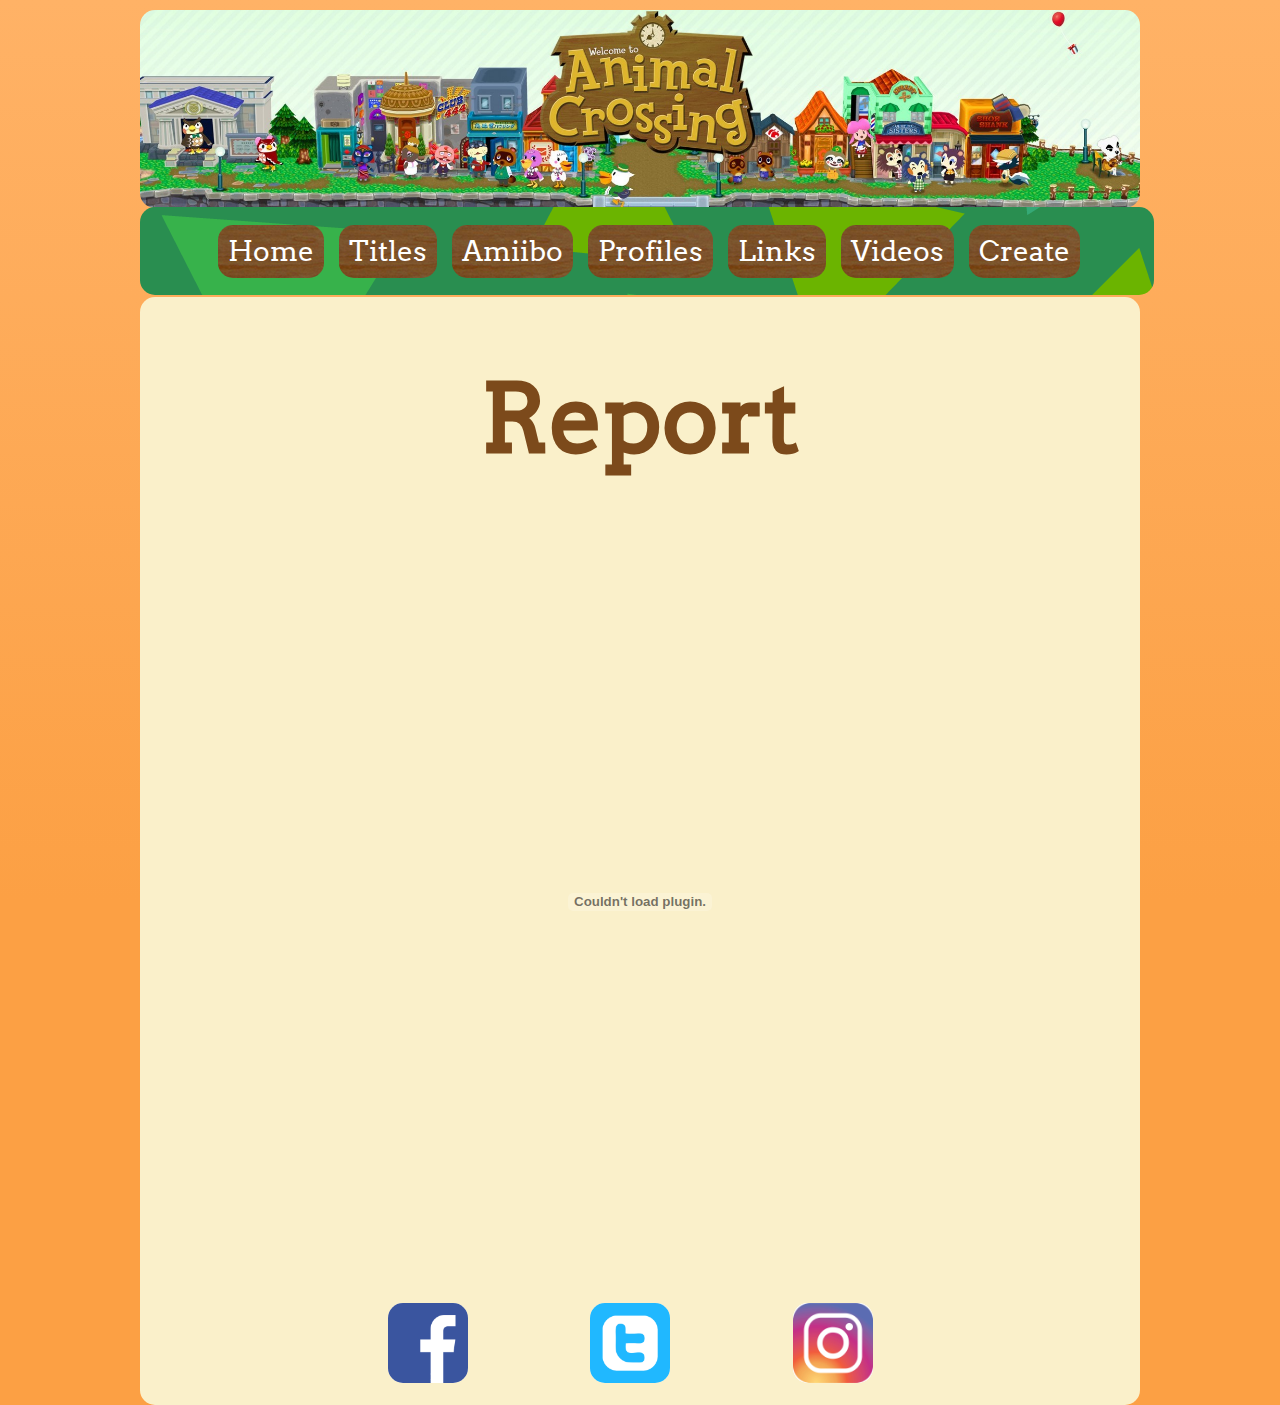
<file: report.html>
<!DOCTYPE HTML>

<head>
	<title>Animal Crossing - Report</title>
	<meta charset="utf-8">
	<link rel="stylesheet" type="text/css" href="css/fonts/arvo/arvoregular.css">
	<link rel="stylesheet" href="css/styles.css">
	<script src="https://ajax.googleapis.com/ajax/libs/jquery/3.2.1/jquery.min.js"></script>
	<script src="js/script.js"></script>
</head>

<body>
	<div id="wrapper">
		<div id="clouds">
			<div class="cloud1"><img src="assets/clouds/cloud.png" alt="Cloud"></div>
			<div class="cloud2"><img src="assets/clouds/cloud.png" alt="Cloud"></div>
			<div class="cloud3"><img src="assets/clouds/cloud.png" alt="Cloud"></div>
			<div class="cloud4"><img src="assets/clouds/cloud.png" alt="Cloud"></div>
			<div class="cloud5"><img src="assets/clouds/cloud.png" alt="Cloud"></div>
			<div class="cloud6"><img src="assets/clouds/cloud.png" alt="Cloud"></div>
			<div class="cloud7"><img src="assets/clouds/cloud.png" alt="Cloud"></div>
		</div>
		
		<header id="header">
			<div id="banner">
				<img src="assets/banners/new_banner.jpg" alt="Title Banner">
			</div>
			
			<div id="menu">
				<nav>
					<ul class="nav">
						<li>
							<a href="index.html">Home</a>
						</li>
						<li>
							<a href="titles.html">Titles</a>
						</li>
						<li class="dropdown">
							<a href="amiibo.html">Amiibo</a>
							<ul class="drop_menu">
								<li>
									<a href="amiibo_figures.html">Figures</a>
								</li>
								<li>
									<a href="amiibo_cards.html">Cards</a>
								</li>
							</ul>
						</li>
						<li>
							<a href="profiles.html">Profiles</a>
						</li>
						<li>
							<a href="links.html">Links</a>
						</li>
						<li id="video_tab">
							<a href="videos.html">Videos</a>
						</li>
						<li id="create_tab">
							<a href="create.html">Create</a>
						</li>
					</ul>
				</nav>
			</div>
		</header>
		
		<section id="report_page">
			<div id="report_text">
				<h1>Report</h1>
			</div>
			
			<div id="report_embed">
				<object data="web_auth_report.pdf"></object>
			</div>
		</section>
		
		<footer class="footer" id="report_footer">
			<div id="media">
				<figure class="medialinks">
					<a href="https://www.facebook.com/AnimalCrossingUK/?brand_redir=149282005242916" target="_blank">
						<img src="assets/social_media/facebook.png" alt="Facebook">
					</a>
				</figure>
				<figure class="medialinks">
					<a href="https://twitter.com/AC_Isabelle?lang=en-gb" target="_blank">
						<img src="assets/social_media/twitter.png" alt="Twitter">
					</a>
				</figure>
				<figure class="medialinks">
					<a href="https://www.instagram.com/nintendouk/?hl=en" target="_blank">
						<img src="assets/social_media/insta.png" alt="Instagram">
					</a>
				</figure>
			</div>
		</footer>	
	</div>
</body>
</file>
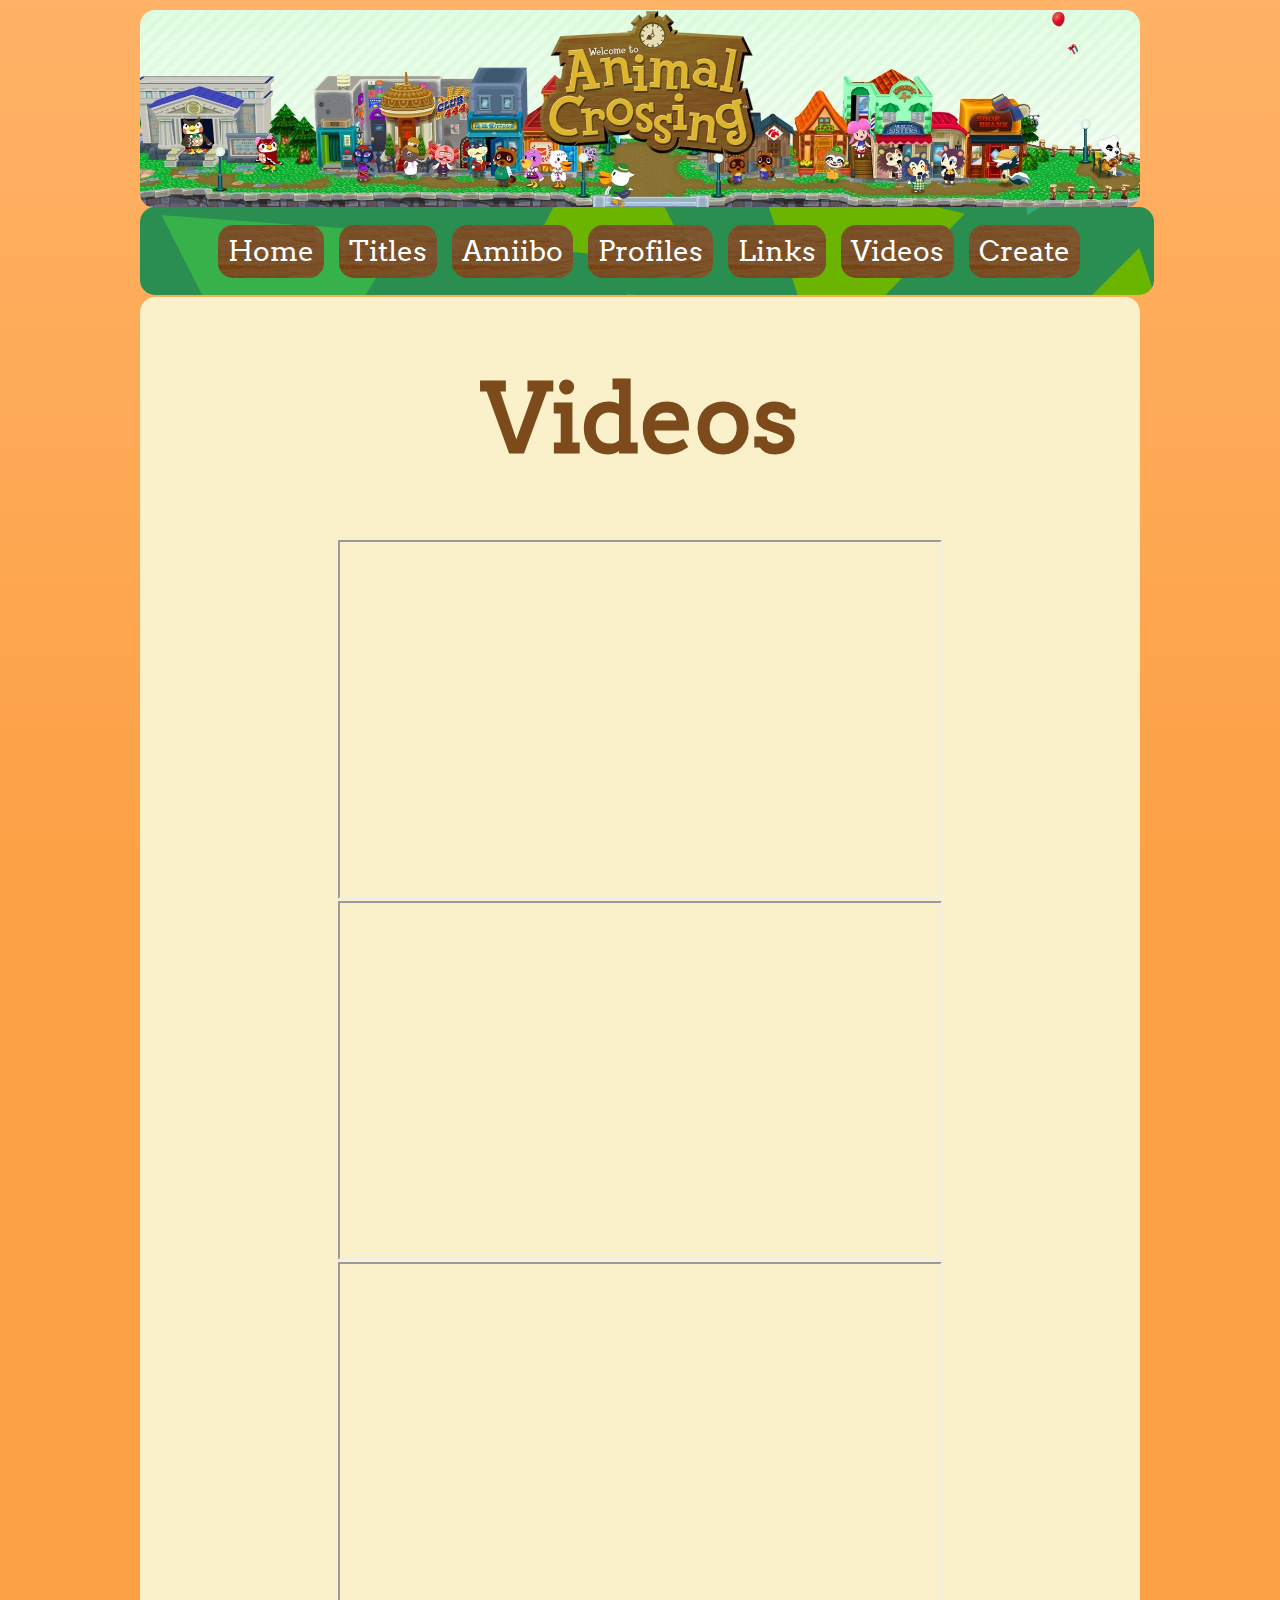
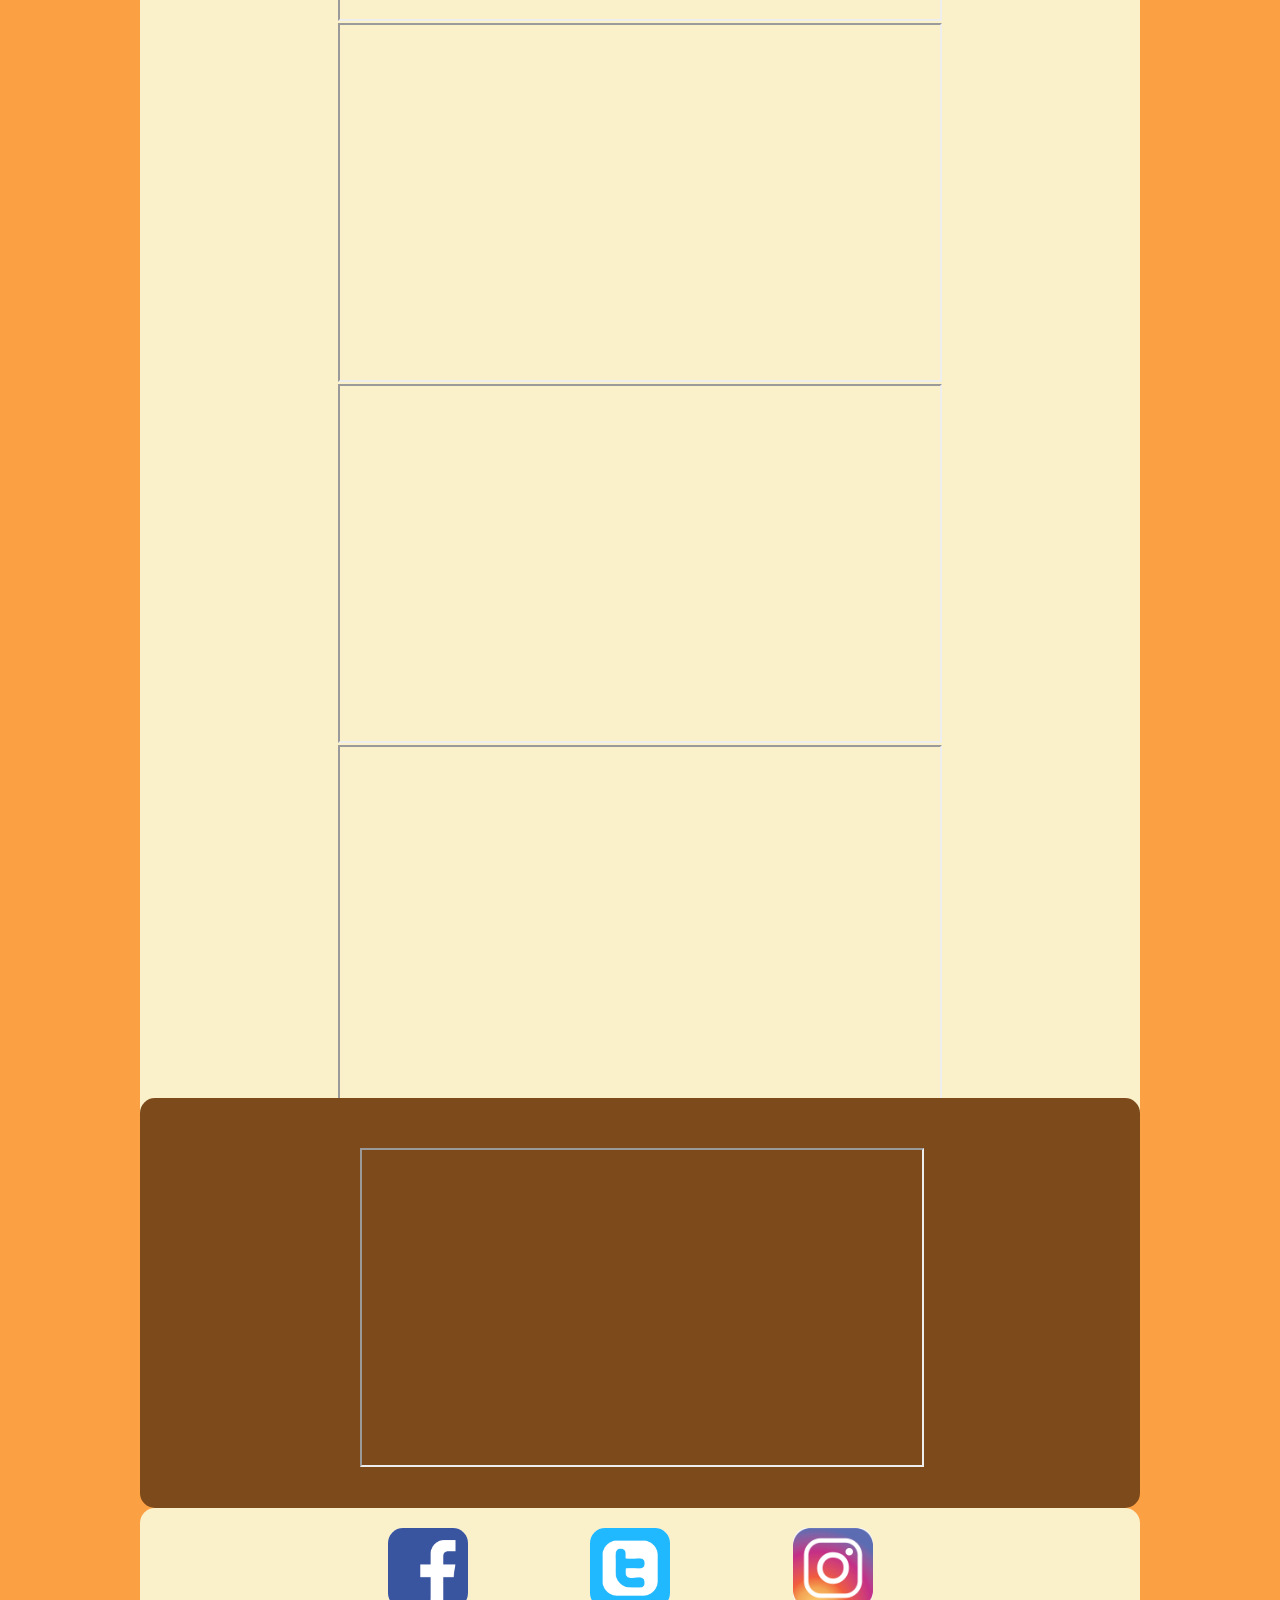
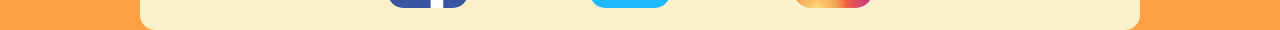
<file: videos.html>
<!DOCTYPE HTML>

<head>
	<title>Animal Crossing - Videos</title>
	<meta charset="utf-8">
	<link rel="stylesheet" type="text/css" href="css/fonts/arvo/arvoregular.css">
	<link rel="stylesheet" href="css/styles.css">
	<script src="js/script.js"></script>
</head>

<body>
	<div id="wrapper">
		<div id="clouds">
			<div class="cloud1"><img src="assets/clouds/cloud.png" alt="Cloud"></div>
			<div class="cloud2"><img src="assets/clouds/cloud.png" alt="Cloud"></div>
			<div class="cloud3"><img src="assets/clouds/cloud.png" alt="Cloud"></div>
			<div class="cloud4"><img src="assets/clouds/cloud.png" alt="Cloud"></div>
			<div class="cloud5"><img src="assets/clouds/cloud.png" alt="Cloud"></div>
			<div class="cloud6"><img src="assets/clouds/cloud.png" alt="Cloud"></div>
			<div class="cloud7"><img src="assets/clouds/cloud.png" alt="Cloud"></div>
		</div>
		
		<header id="header">
			<div id="banner">
				<img src="assets/banners/new_banner.jpg" alt="Title Banner">
			</div>
			
			<div id="menu">
				<nav>
					<ul class="nav">
						<li>
							<a href="index.html">Home</a>
						</li>
						<li>
							<a href="titles.html">Titles</a>
						</li>
						<li class="dropdown">						
							<a href="amiibo.html">Amiibo</a>							
							<ul class="drop_menu">
								<li>
									<a href="amiibo_figures.html">Figures</a>
								</li>
								<li>
									<a href="amiibo_cards.html">Cards</a>
								</li>
							</ul>
						</li>
						<li>
							<a href="profiles.html">Profiles</a>
						</li>
						<li>
							<a href="links.html">Links</a>
						</li>
						<li id="video_tab">
							<a href="videos.html">Videos</a>
						</li>
						<li id="create_tab">
							<a href="create.html">Create</a>
						</li>
					</ul>
				</nav>
			</div>
		</header>
		
		<section id="video_page">
			<div id="video_text">
				<h1>Videos</h1>
			</div>
			
			<div id="videos">
				<iframe width="560" height="315" src="https://www.youtube.com/embed/fNxjGDGBYlg?rel=0" allowfullscreen></iframe>
				<iframe width="560" height="315" src="https://www.youtube.com/embed/rhn4kNkrX48?rel=0" allowfullscreen></iframe>
				<iframe width="560" height="315" src="https://www.youtube.com/embed/aXRaLIsj7e8?rel=0" allowfullscreen></iframe>
				<iframe width="560" height="315" src="https://www.youtube.com/embed/M_UmQ0S1C10?rel=0" allowfullscreen></iframe>
				<iframe width="560" height="315" src="https://www.youtube.com/embed/lVv-ezSK0qU?rel=0" allowfullscreen></iframe>
				<iframe width="560" height="315" src="https://www.youtube.com/embed/v3om205Jbw0?rel=0" allowfullscreen></iframe>
			</div>
		</section>
		
		<section id="myvideo">
			<div id="demo_vid">
				<iframe width="560" height="315" src="https://www.youtube.com/embed/LRHDXsS92Fw" allowfullscreen></iframe>			
			</div>
		</section>
		
		<footer class="footer" id="video_footer">
			<div id="media">
				<figure class="medialinks">
					<a href="https://www.facebook.com/AnimalCrossingUK/?brand_redir=149282005242916" target="_blank">
						<img src="assets/social_media/facebook.png" alt="Facebook">
					</a>
				</figure>
				<figure class="medialinks">
					<a href="https://twitter.com/AC_Isabelle?lang=en-gb" target="_blank">
						<img src="assets/social_media/twitter.png" alt="Twitter">
					</a>
				</figure>
				<figure class="medialinks">
					<a href="https://www.instagram.com/nintendouk/?hl=en" target="_blank">
						<img src="assets/social_media/insta.png" alt="Instagram">
					</a>
				</figure>
			</div>
		</footer>
	</div>
</body>
</file>
<file: css/fonts/arvo/arvoregular.css>
/*! Generated by Font Squirrel (https://www.fontsquirrel.com) on November 16, 2017 */

@font-face {
    font-family: 'arvoregular';
    src: url('arvo-regular-webfont.woff2') format('woff2'),
         url('arvo-regular-webfont.woff') format('woff');
    font-weight: normal;
    font-style: normal;

}
</file>
<file: css/fonts/robotoslab/robotoslab.css>
/*! Generated by Font Squirrel (https://www.fontsquirrel.com) on November 21, 2017 */



@font-face {
    font-family: 'roboto_slabregular';
    src: url('robotoslab-regular-webfont.woff2') format('woff2'),
         url('robotoslab-regular-webfont.woff') format('woff');
    font-weight: normal;
    font-style: normal;

}
</file>
<file: css/styles.css>
html {
	font-size: 62.5%;
	height: 100%
}

.day {
	background: linear-gradient(#7BD8F5, #00BADD);
	background-color: #00BADD;
	background-repeat: no-repeat;
	overflow-x: hidden;
}

.evening {
	background: linear-gradient(#ffb266, #fca044);
	background-color: #fca044;
	background-repeat: no-repeat;
	overflow-x: hidden;
}

.night {
	background: linear-gradient(#001c4c, #012560);
	background-color: #012560;
	background-repeat: no-repeat;
	overflow-x: hidden;
}

#clouds {
	padding: 1rem;
}

.cloud1 {
	animation: moveClouds 50s linear infinite;
	transform: scale(0.5);
}

.cloud2 {
	animation: moveClouds 70s linear infinite;
	transform: scale(0.25);
}

.cloud3 {
	animation: moveClouds 60s linear infinite;
	transform: scale(0.45);
}

.cloud4 {
	animation: moveClouds 70s linear infinite;
	transform: scale(0.25);
}

.cloud5 {
	animation: moveClouds 40s linear infinite;
	transform: scale(0.6);
}

.cloud6 {
	animation: moveClouds 80s linear infinite;
	transform: scale(0.25);
}

.cloud7 {
	animation: moveClouds 55s linear infinite;
	transform: scale(0.35);
}

@keyframes moveClouds {
	0% {
	margin-left: -170rem;
	}
	100% {
	margin-left: 120%;
	}
}

#header {
	width: 175rem;
	margin: 0 auto;
}

#banner{
	position: absolute;
	top: 1rem; bottom: 0rem; left: 0rem; right:0rem;
	border-radius: 2rem;
}

#banner img {
	display: block;
	margin: 0 auto;
	width: 175rem;
	border-radius: 2rem;
}

#menu {
	position: absolute;
	top: 35rem;
	z-index: 2;
	background-image: url("../assets/backgrounds/grass.png");
	margin-top: 0.7rem;
	padding-bottom: 1rem;
	padding-left: 21rem;
	padding-right: 20.55rem;
	border-radius: 2rem;
}

.nav {
	list-style: none;

}

.nav li {
	background-image: url("../assets/backgrounds/sign.png");
	color: white;
	display: inline-block;
	padding: 1.0rem;
	margin: 1.0rem;
	border-radius: 2.0rem;
	float: left;
	text-align: center;
	font-size: 4.5rem;
	font-family: "arvoregular";
}

.nav li a{
	text-decoration: none;
	color: white;
}

.dropdown {
	position: relative;
	!display: inline-block;
}

.dropdown .drop_menu {
	position: absolute;
	top: 100%;
	display: none;
	margin-left: 0;
}

.dropdown:hover .drop_menu {
	display: block;
}

.drop_menu {
	padding-left: 0;
	left: -0.8rem;
}

.drop_menu li {
	font-size: 3.5rem;
	margin-bottom: 0.2rem;
}




.overlay_wrapper {
	position: absolute;
	z-index: 991;
}

.overlay {
	width: 600px;
	height: 300px;
	z-index: 1000;
	border-radius: 50px;
	position: fixed;
	left: 0;
	right: 0;
	top: 0;
	bottom: 0;
	margin: auto;
	display: none;
	border: thick solid;
	border-color: #7C4A1B;
	background-image: url("../assets/backgrounds/grass.png");
}

.overlay h1 {
	text-align: center;
	font-family: arvoregular;
	font-size: 5rem;
	color: #7C4A1B;
	margin-bottom: 1rem;
}

.overlay p {
	text-align: center;
	font-family: roboto_slabregular;
	font-size: 3rem;
	color: #7C4A1B;
	margin: 0.5rem;
}

.overlay_grey {
	position: fixed;
	z-index: 999;
	top: 0;
	left: 0;
	display: none;
	background-color: gray;
	width: 100vw;
	height: 100vh;
	opacity: 0.5;
}

#close_div {
	font-family: roboto_slabregular;
	display: block;
	font-size: 1.75rem;
	text-align: center;
	width: 20rem;
	background-image: url("../assets/backgrounds/sign.png");
	margin: 0 auto;
	margin-top: 0.5rem;
	color: #FAF0CA;
	border-radius: 2rem;
}

.close {
	margin: 1.5rem;;
}


/* home styles */

#homepage {
	width: 175rem;
	margin: 0 auto;
	background-color: #FAF0CA;
	position: absolute;
	left: 0;
	right: 0;
	top: 47.3rem; 
	border-radius: 2rem;
}

#home_text {
	font-size: 6rem;
	text-align: center;
	font-family: "arvoregular";
	color: #7C4A1B;
}

#home_text h1 {
	margin-bottom: 0;
}

#home_text h2 {
	margin: 0;
}

#home_text a {
	position: relative;
	z-index: 999;
	text-decoration: none;
	font-size: 4rem;
	color: #7C4A1B;
	margin-bottom: 1.5rem;
}

#figures {
	text-align: center;
}

.circles {
	display: inline-block;
	text-align: center;
	color: #7C4A1B;
	font-size: 4.0rem;
	font-family: "arvoregular";
	line-height: 20%;
	padding: 1rem;
	background-color: #FAF0CA;
}

.circles p {
	font-family: roboto_slabregular;
}

.circles img {
	position: relative;
	z-index: 999;
	background-color: white;
	border-style: solid;
	border-width: 1rem;
	border-radius: 50%;
	padding: 1.5rem;
	height: 25rem;
	-moz-transition: height 0.5s;
	transition: height 0.5s;
	-webkit-transition: height 0.5s;
}

.circles img:hover {
	height: 30rem;
}

#history {
	width: 175rem;
	margin: 0 auto;
	background-color: #7C4A1B;
	position: absolute;
	left: 0;
	right: 0;
	top: 122.9rem; 
	z-index: 1;
	border-radius: 2rem;
}

#historytext {
	text-align: center;
	padding-left: 5rem;
	padding-right: 5rem;
}

#historytext h1 {
	font-size: 6rem;
	font-family: arvoregular;
	color: #FAF0CA;
}

#historytext p {
	font-size: 3rem;
	font-family: roboto_slabregular;
	color: #FAF0CA;
}

#slideshow {
	margin: 0 auto;
	width: 175rem;
	height: 70rem;
}

#slides {
    position: relative;
    height: 30rem;
    padding: 0;
    margin: 0;
    list-style-type: none;
}

#slides li img {
	height: 60rem;
	display: block;
	margin: 0 auto;
	background-color: #7C4A1B;
}

#slides li h2 {
	text-align: center;
	font-family: roboto_slabregular;
	font-size: 3rem;
	color: #FAF0CA;
}

.slide {
    position: absolute;
    left: 0;
	right: 0;
	top: 0;
    opacity: 0;
    z-index: 1;

    -webkit-transition: opacity 1s;
    -moz-transition: opacity 1s;
    -o-transition: opacity 1s;
    transition: opacity 1s;
}

.current {
    opacity: 1;
    z-index: 2;
}

.footer {
	width: 175rem;
	margin: 0 auto;
	background-color: #FAF0CA;
	position: absolute;
	left: 0;
	right: 0;
	border-radius: 2rem;
}

#home_footer {
	top: 241.5rem; 
}

#media {
	text-align: center;
}

.medialinks {
	display: inline-block;
	width: 10rem;
	padding: 2rem;
	background-color: #FAF0CA;
}

.medialinks img {
	background-color: white;
	border-radius: 2rem;
	height: 10rem;
	display: block;
	margin: 0rem;
}


/* titles styles */

#titlespage {
	width: 175rem;
	margin: 0 auto;
	background-color: #FAF0CA;
	position: absolute;
	left: 0;
	right: 0;
	top: 47.3rem; 
	border-radius: 2rem;
}

#titles_text {
	font-size: 6rem;
	text-align: center;
	font-family: "arvoregular";
	color: #7C4A1B;
}

#first_2_titles {
	position: relative;
	left: 0;
	right: 0;
	margin: 0 auto;
}

.gameboxes {
	width: 75rem;
	text-align: center;
	background-color: #7C4A1B;
	border-radius: 2rem;
	padding: 2rem;
	margin-bottom: 3.5rem;
	left: 0;
	right: 0;
	float: left;
	color: #FAF0CA;
}

.gameboxes img {
	height: 50rem;
	position: relative;
	z-index: 999;
}

.gameboxes h1 {
	font-family: "arvoregular";
	font-size: 3rem;
}

.gameboxes p {
	font-family: "roboto_slabregular";
	font-size: 2.2rem;
}

#wikilinks {
	width: 175rem;
	margin: 0 auto;
	background-color: #7C4A1B;
	color: #FAF0CA;
	position: absolute;
	left: 0;
	right: 0;
	top: 360.8rem; 
	z-index: 1;
	border-radius: 2rem;
	text-align: center;
}

#wikilinks h1 {
	font-family: arvoregular;
	font-size: 5rem;
}

#wikilinks ul {
	padding-bottom: 1rem;
}

#wikilinks li {
	font-family: roboto_slabregular;
	list-style-type: none;
	font-size: 3rem;
	padding: 1rem;
}

#wikilinks a {
	text-decoration: none;
	color: #FAF0CA;
}

#title_footer {
	top: 53.8rem;
}


/* amiibo styles */

#amiibopage {
	width: 175rem;
	margin: 0 auto;
	background-color: #FAF0CA;
	position: absolute;
	left: 0;
	right: 0;
	top: 47.3rem; 
	border-radius: 2rem;
}

#amiibo_text {
	font-size: 6rem;
	text-align: center;
	font-family: "arvoregular";
	color: #7C4A1B;
}

#amiibo_text h1 {
	margin-bottom: 1.5rem;
}

#amiibo_demos {
	position: relative;
	text-align: center;
	z-index: 1;
}

#amiibo_demos img {
	width: 50rem;
	margin: 2rem;
	border-radius: 2rem;
}

#amiibo_demos h2 {
	font-family: arvoregular;
	font-size: 4rem;
	line-height: 20%;
	color: #7C4A1B;
}

#figure_demo {
	display: inline-block;
}

#card_demo {
	display: inline-block;
}

#all_about_amiibo {
	width: 175rem;
	margin: 0 auto;
	background-color: #7C4A1B;
	position: absolute;
	left: 0;
	right: 0;
	top: 47.3rem; 
	border-radius: 2rem;
	font-family: roboto_slabregular;
}

#amiibo_information {
	color: #FAF0CA;
	font-size: 2.5rem;
	text-align: center;
	padding-left: 5rem;
	padding-right: 5rem;
}

#amiibo_footer {
	top: 124.6rem;
}


/* amiibo figure styles */

#amiibofigurepage {
	width: 175rem;
	margin: 0 auto;
	padding-bottom: 2rem;
	background-color: #FAF0CA;
	position: absolute;
	left: 0;
	right: 0;
	top: 47.3rem; 
	border-radius: 2rem;
}

#figures_text {
	font-size: 6rem;
	text-align: center;
	font-family: "arvoregular";
	color: #7C4A1B;
}

#figures_text h1 {
	margin-bottom: 5rem;
}

#amiibo_figures {
	text-align: center;
}

.figure_slide {
	display: inline-block;
	text-align: center;
	color: #FAF0CA;
	border-radius: 2rem;
	margin-top: 8rem;
	font-size: 3.5rem;
	font-family: "arvoregular";
	line-height: 20%;
	padding: 2rem;
	margin: 2rem;
	background-color: #7C4A1B;
}

.figure_slide img {
	width: 22rem;
	background-color: #FAF0CA;
	border-radius: 2rem;
}

.figure_slide a {
	text-decoration: none;
	color: #FAF0CA;
	position: relative;
	z-index: 999;
}

#amiibo_figures_info {
	width: 175rem;
	margin: 0 auto;
	background-color: #7C4A1B;
	position: absolute;
	left: 0;
	right: 0;
	top: 217.5rem; 
	border-radius: 2rem;
	color: #FAF0CA;
}

#figures_info_text {
	font-family: arvoregular;
	font-size: 4rem;
	text-align: center;
}

#figure_info1 {
	display: inline-block;
	float: left;
	margin-left: 6rem;
	margin-bottom: 5rem;
}

#figure_info1 img {
	width: 70rem;
	border-radius: 2rem;
}

#figure_info2 {
	display: inline-block;
	float: left;
	width: 70rem;
	margin-left: 14rem;
}

#figure_info2 p {
	font-family: arvoregular;
	font-size: 2.5rem;
	text-align: center;
}

#figures_footer {
	top: 279.6rem;
}


/* amiibo cards styles */

#amiibocardpage {
	width: 175rem;
	margin: 0 auto;
	padding-bottom: 2rem;
	background-color: #FAF0CA;
	position: absolute;
	left: 0;
	right: 0;
	top: 47.3rem; 
	border-radius: 2rem;
}

#cards_text {
	font-size: 6rem;
	text-align: center;
	font-family: "arvoregular";
	color: #7C4A1B;
}

#cards_text h1 {
	margin-bottom: 5rem;
}

#amiibo_cards {
	text-align: center;
}

.card_series {
	display: inline-block;
	text-align: center;
	color: #FAF0CA;
	border-radius: 2rem;
	margin-top: 8rem;
	font-size: 3.5rem;
	font-family: "arvoregular";
	line-height: 20%;
	padding: 2rem;
	margin: 2rem;
	background-color: #7C4A1B;
}

.card_series img {
	width: 22rem;
	background-color: #FAF0CA;
}

.card_series h1 {
	color: #FAF0CA;
	position: relative;
}

.card_series h3 {
	color: #FAF0CA;
	position: relative;
	font-size: 3.5rem;
}

#sanrio_title {
	text-align: center;
	margin-top: 7.5rem;
}

#sanrio {
	width: 40rem;
	padding-right: 5rem;
}

#amiibo {
	width: 40rem;
	padding-left: 5rem;
}

#sanrio_imgs {
	text-align: center;
}

#sanrio_imgs img {
	width: 40rem;
	margin-top: 4rem;
}

#amiibo_cards_info {
	width: 175rem;
	margin: 0 auto;
	background-color: #7C4A1B;
	position: absolute;
	left: 0;
	right: 0;
	top: 217.5rem; 
	border-radius: 2rem;
	color: #FAF0CA;
}

#cards_info_text {
	font-family: arvoregular;
	font-size: 4rem;
	text-align: center;
}

#card_info1 {
	display: inline-block;
	float: left;
	margin-left: 6rem;
	margin-bottom: 5rem;
}

#card_info1 img {
	width: 70rem;
	border-radius: 2rem;
}

#card_info2 {
	display: inline-block;
	float: left;
	width: 70rem;
	margin-left: 14rem;
}

#card_info2 p {
	font-family: arvoregular;
	font-size: 2.5rem;
	text-align: center;
}


/* profiles styles */

#profilepage {
	width: 175rem;
	margin: 0 auto;
	padding-bottom: 2rem;
	background-color: #FAF0CA;
	position: absolute;
	left: 0;
	right: 0;
	top: 47.3rem; 
	border-radius: 2rem;
}

#profile_text {
	font-size: 6rem;
	text-align: center;
	font-family: "arvoregular";
	color: #7C4A1B;
}

#profile_text h1 {
	margin-bottom: 5rem;
}

#profile_images {
	text-align: center;
}

.imgholder {
	display: inline-block;
	width: 25rem;
	text-align: center;
	margin-bottom: 3.5rem;
	left: 0;
	right: 0;
	color: #FAF0CA;
}

.imgholder img {
	width: 15rem;
	margin-bottom: 3.5rem;
	border-radius: 50%;
	border: solid;
	border-color: #7C4A1B;
	border-width: 1rem;
	background-color: white; 
}

.imgholder h1 {
	font-family: roboto_slabregular;
	font-size: 5rem;
	color: #7C4A1B;
	background-color: white;
	border-radius: 3rem;
	border: solid;
	border-color: #7C4A1B;
	border-width: 1rem;
}

#profile_details {
	width: 175rem;
	margin: 0 auto;
	background-color: #7C4A1B;
	position: absolute;
	left: 0;
	right: 0;
	top: 200rem; 
	border-radius: 2rem;
}

#profile_details p {
	font-family: roboto_slabregular;
	font-size: 5rem;
	color: #FAF0CA;
	padding-left: 3rem;
	padding-right: 3rem;
	text-align: center;
}

#profiles_footer {
	
}


/* links styles */

#links_page {
	width: 175rem;
	margin: 0 auto;
	padding-bottom: 2rem;
	background-color: #FAF0CA;
	position: absolute;
	left: 0;
	right: 0;
	top: 47.3rem; 
	border-radius: 2rem;
}

#links_text {
	font-size: 6rem;
	text-align: center;
	font-family: "arvoregular";
	color: #7C4A1B;
}

#links_text h1 {
	margin-bottom: 5rem;
}

.link_block {
	border-radius: 2rem;
	width: 100rem;
	margin-left: 15rem;
}

.link_block img {
	width: 12rem;
	display: inline-block;
	padding: 2rem;
}

.link_block h2 {
	font-family: arvoregular;
	font-size: 5rem;
	display: inline-block;
	margin: 0;
	position: relative;
	top: 50%;
	transform: translateY(-80%);
}

.link_block a {
	position: relative;
	text-decoration: none;
	z-index: 999;
}

#block2 {
	background-color: #7C4A1B;
}

#block2 a {
	color: #FAF0CA;
}

#block4 {
	background-color: #7C4A1B;
}

#block4 a {
	color: #FAF0CA;
}

#block6 {
	background-color: #7C4A1B;
}

#block6 a {
	color: #FAF0CA;
}

#block1 a {
	color: #7C4A1B;
}

#block3 a {
	color: #7C4A1B;
}

#block5 a {
	color: #7C4A1B;
}

#links_footer {
	top: 279.6rem;
}

/* video styles */

#video_page {
	width: 175rem;
	margin: 0 auto;
	padding-bottom: 2rem;
	background-color: #FAF0CA;
	position: absolute;
	left: 0;
	right: 0;
	top: 47.3rem; 
	border-radius: 2rem;
}

#video_text {
	font-size: 6rem;
	text-align: center;
	font-family: "arvoregular";
	color: #7C4A1B;
}

#videos {
	text-align: center;
}

#videos iframe {
	padding: 2rem;
}

#myvideo {
	width: 175rem;
	margin: 0 auto;
	padding-bottom: 2rem;
	background-color: #7C4A1B;
	position: absolute;
	left: 0;
	right: 0;
	top: 47.3rem; 
	border-radius: 2rem;
	text-align: center;
	padding-top: 3rem;
}

#demo_vid {
	margin-left: 35rem;
	padding-top: 5rem;
}

/* create styles */

#create_page {
	width: 175rem;
	margin: 0 auto;
	background-color: #FAF0CA;
	position: absolute;
	left: 0;
	right: 0;
	top: 47.3rem; 
	border-radius: 2rem;
}

#create_text {
	font-size: 6rem;
	text-align: center;
	font-family: "arvoregular";
	color: #7C4A1B;
}

#create_text h1 {
	margin-bottom: 1.5rem;
}

#create_text h3 {
	font-size: 0.75rem;
}

#target {
	text-align: center;
}

#droppable {
	width: 70rem;
}

#drag_inventory {
	text-align: center;
}

.draggable {
	width: 15rem;
}

#capturebtn_div {
	text-align: center;
	padding: 5rem;
}

#capture_btn {
	width: 60rem;
	height: 10rem;
	font-size: 5rem;
	color: #FAF0CA;
	background-color: #7C4A1B;
	font-family: roboto_slabregular;
	padding: 1rem;
	border-radius: 2rem;
}

#create_info {
	width: 175rem;
	margin: 0 auto;
	background-color: #7C4A1B;
	position: absolute;
	left: 0;
	right: 0;
	top: 200rem; 
	border-radius: 2rem;
}

#create_info h3 {
	font-family: roboto_slabregular;
	font-size: 4rem;
	color: #FAF0CA;
	padding-left: 3rem;
	padding-right: 3rem;
	text-align: center;
}

#create_info h4 {
	font-family: roboto_slabregular;
	font-size: 3.5rem;
	color: #FAF0CA;
	padding-left: 3rem;
	padding-right: 3rem;
	text-align: center;
}

#create_info h5 {
	font-family: roboto_slabregular;
	font-size: 3rem;
	color: #FAF0CA;
	padding-left: 3rem;
	padding-right: 3rem;
	text-align: center;
}

#click_counter {
	width: 175rem;
	margin: 0 auto;
	background-color: #FAF0CA;
	position: absolute;
	left: 0;
	right: 0;
	border-radius: 2rem;
	font-size: 3rem;
	color: #7C4A1B;
	font-family: roboto_slabregular;
}


/* report styles */
#report_page {
	width: 175rem;
	margin: 0 auto;
	background-color: #FAF0CA;
	position: absolute;
	left: 0;
	right: 0;
	top: 47.3rem; 
	border-radius: 2rem;
}

#report_text {
	font-size: 6rem;
	text-align: center;
	font-family: "arvoregular";
	color: #7C4A1B;
}

#report_text h1 {
	margin-bottom: 1.5rem;
}

#report_embed {
	text-align: center;
}

#report_embed object {
	width: 75rem;
	height: 103rem;
}

#report_footer {
	top: 155.9rem;
}



@media only screen and (max-width: 2500px) {
	#clouds {
		padding: 1rem;
	}

	.cloud1 {
		animation: moveClouds 50s linear infinite;
		transform: scale(0.5);
	}

	.cloud2 {
		animation: moveClouds 70s linear infinite;
		transform: scale(0.25);
	}

	.cloud3 {
		animation: moveClouds 60s linear infinite;
		transform: scale(0.45);
	}

	.cloud4 {
		animation: moveClouds 70s linear infinite;
		transform: scale(0.25);
	}

	.cloud5 {
		animation: moveClouds 40s linear infinite;
		transform: scale(0.6);
	}

	.cloud6 {
		animation: moveClouds 80s linear infinite;
		transform: scale(0.25);
	}

	.cloud7 {
		animation: moveClouds 55s linear infinite;
		transform: scale(0.35);
	}

	@keyframes moveClouds {
		0% {
		margin-left: -170rem;
		}
		100% {
		margin-left: 120%;
		}
	}
	
	#header {
		width: 125rem;
		margin: 0 auto;
	}

	#banner img {
		display: block;
		margin: 0 auto;
		width: 125rem;
		border-radius: 2rem;
	}

	#menu {
		position: absolute;
		top: 25rem;
		z-index: 1;
		background-image: url("../assets/backgrounds/grass.png");
		margin-top: 0.7rem;
		padding-bottom: 1rem;
		padding-left: 9.55rem;
		padding-right: 9.8rem;
		border-radius: 2rem;
	}

	.nav li {
		background-image: url("../assets/backgrounds/sign.png");
		color: white;
		display: inline-block;
		padding: 1rem;
		margin: 0.8rem;
		border-radius: 1.8rem;
		float: left;
		text-align: center;
		font-size: 3.4rem;
		font-family: "arvoregular";
	}


	/* home styles */

	#homepage {
		width: 125rem;
		top: 35.5rem; 
	}

	#home_text {
		font-size: 5rem;
	}

	.circles {
		font-size: 3.0rem;
		line-height: 15%;
	}

	.circles img {
		padding: 0.4rem;
		height: 15rem;
	}

	.circles img:hover {
		height: 18rem;
	}

	#history {
		width: 125rem;
		top: 97.5rem; 
	}

	#historytext h1 {
		font-size: 5rem;
	}

	#historytext p {
		font-size: 2rem;
	}

	#slideshow {
		width: 125rem;
		height: 50rem;
	}

	#slides {
		height: 10rem;
	}

	#slides li img {
		height: 40rem;
	}

	#slides li h2 {
		font-size: 2rem;
	}

	.footer {
		width: 125rem;
	}
	
	#home_footer {
		top: 182.9rem;
	}

	.medialinks {
		width: 7rem;
		padding: 1rem;
	}

	.medialinks img {
		border-radius: 1.5rem;
		height: 7rem;
	}
	
	
	/* titles styles */
	
	#titlespage {
		width: 125rem;
		top: 35.5rem; 
	}

	#titles_text {
		font-size: 5rem;
	}

	.gameboxes {
		width: 50rem;
		padding: 2rem;
		margin-bottom: 3.5rem;
	}

	.gameboxes img {
		height: 40rem;
	}

	.gameboxes h1 {
		font-size: 3rem;
	}

	.gameboxes p {
		font-size: 2.2rem;
	}
	
	#wikilinks {
		width: 125rem;
		top: 356.8rem; 
	}

	#wikilinks h1 {
		font-family: arvoregular;
		font-size: 3rem;
	}

	#wikilinks ul {
		padding-bottom: 1rem;
	}

	#wikilinks li {
		font-family: roboto_slabregular;
		list-style-type: none;
		font-size: 2.2rem;
		padding: 1rem;
	}

	#wikilinks a {
		text-decoration: none;
		color: #FAF0CA;
	}
	
	#title_footer {
		top: 398.7rem;
	}
	
	
	/* amiibo styles */
	
	#amiibopage {
		width: 125rem;
		top: 35.5rem; 
	}

	#amiibo_text {
		font-size: 5rem;
	}
	
	#amiibo_text h1 {
		margin-bottom: 4.5rem;
	}
	
	#amiibo_demos img {
		width: 50rem;
		margin: 2rem;
	}
	
	#amiibo_demos h2 {
		font-size: 4rem;
		line-height: 20%;
		padding-bottom: 2rem;
	}
	
	#all_about_amiibo {
		width: 125rem;
		top: 97.5rem;
	}

	#amiibo_footer {
		top: 126.6rem;
	}

	/* amiibo figure styles */

	#amiibofigurepage {
		width: 125rem;
		top: 35.5rem; 
	}

	#figures_text {
		font-size: 5rem;
	}

	#figures_text h1 {
		margin-bottom: 4.5rem;
	}

	.figure_slide {
		font-size: 2.7rem;
		padding: 1.5rem;
	}

	.figure_slide img {
		width: 15rem;
	}

	.figure_slide a {
		text-decoration: none;
		color: #FAF0CA;
	}
	
	#amiibo_figures_info {
		top: 163.3rem;
		width: 125rem;
	}

	#figure_info1 img {
		width: 50rem;
	}
	
	#figure_info2 {
		margin-left: 7rem;
		padding-bottom: 2rem;
		width: 55rem;
	}
	
	#figure_info2 p {
		font-size: 2rem;
	}
	
	#figures_footer {
		top: 217.3rem;
	}
	
	
	/* amiibo card styles */
	
	#amiibocardpage {
		width: 125rem;
		top: 35.5rem; 
	}

	#cards_text {
		font-size: 5rem;
	}

	#cards_text h1 {
		margin-bottom: 4.5rem;
	}

	.card_series {
		font-size: 2.7rem;
		padding: 1.5rem;
	}

	.card_series img {
		width: 20rem;
	}

	.card_series h1 {
		text-decoration: none;
		color: #FAF0CA;
	}
	
	.card_series h3 {
		font-size: 2.7rem;
	}
	
	#amiibo_cards_info {
		top: 203.0rem;
		width: 125rem;
	}

	#card_info1 img {
		width: 50rem;
	}
	
	#card_info2 {
		margin-left: 7rem;
		padding-bottom: 2rem;
		width: 55rem;
	}
	
	#card_info2 p {
		font-size: 2rem;
	}
	
	#sanrio_title {
		text-align: center;
		margin-top: 7.5rem;
	}
	
	#sanrio {
		width: 40rem;
		padding-right: 5rem;
	}
	
	#amiibo {
		width: 40rem;
		padding-left: 5rem;
	}
	
	#sanrio_imgs {
		text-align: center;
	}
	
	#sanrio_imgs img {
		width: 40rem;
		margin-top: 4rem;
	}
	
	#cards_footer {
		top: 254.4rem;
	}
	
	
	/* profiles styles */
	
	#profilepage {
		width: 125rem;
		top: 35.5rem; 
	}

	#profile_text {
		font-size: 5rem;
	}
	
	#profile_text h1 {
		margin-bottom: 4.5rem;
	}
	
	.imgholder {
		width: 20rem;
		margin-bottom: 10rem;
		margin-left: 0.5rem;
		margin-right: 0.5rem;
	}

	.imgholder img {
		padding: 0.8rem;
		width: 17rem;
		margin-bottom: 3.5rem;
	}

	.imgholder h1 {
		font-family: roboto_slabregular;
		font-size: 3rem;
		text-align: center;
		color: #7C4A1B;
		padding: 2rem;
		border: solid;
		border-color: #7C4A1B;
		border-width: 1rem;
	}
	
	.imgholder div {
		width: 40rem;
	}
	
	#profile_details {
		width: 125rem;
		top: 345.5rem; 
	}
	
	#profile_details p {
		font-size: 3rem;
		padding-left: 3rem;
		padding-right: 3rem;
	}
	
	#profiles_footer {
		top: 372.5rem;
	}

	
	/* links styles */
	
	#links_page {
		width: 125rem;
		top: 35.5rem; 
	}

	#links_text {
		font-size: 5rem;
	}

	#links_text h1 {
		margin-bottom: 5rem;
	}

	.link_block {
		border-radius: 2rem;
		width: 100rem;
		margin-left: 10rem;
		padding-left: 5rem;
	}

	.link_block img {
		width: 12rem;
		padding: 2rem;
	}

	.link_block h2 {
		font-size: 5rem;
		top: 50%;
		transform: translateY(-80%);
	}


	#links_footer {
		top: 162.4rem;
	}
	
	
	/* video styles */
	
	#video_page {
		width: 125rem;
		top: 35.5rem; 
	}

	#video_text {
		font-size: 5rem;
	}
	
	#videos iframe {
		padding: 2rem;
	}
	
	#myvideo {
		width: 125rem;
		top: 168rem; 
	}
	
	#demo_vid {
		width: 56rem;
		height: 38rem;
		margin-left: 35rem;
		padding-top: 5rem;
	}
	
	#video_footer {
		top: 216rem;
	}
	
	
	/* create styles */

	#create_page {
		width: 125rem;
		top: 35.5rem; 
	}

	#create_text {
		font-size: 5rem;
	}
	
	#create_text h3 {
		font-size: 3rem;
	}

	#droppable {
		width: 70rem;
	}

	.draggable {
		width: 15rem;
	}

	#capturebtn_div {
		padding: 5rem;
	}

	#capture_btn {
		width: 60rem;
		height: 10rem;
		font-size: 5rem;
		padding: 1rem;
	}
	
	#create_info {
		width: 125rem;
		top: 191.6rem; 
	}

	#create_info h3 {
		font-size: 3.5rem;
		padding-left: 3rem;
		padding-right: 3rem;
	}

	#create_info h4 {
		font-size: 3rem;
		padding-left: 3rem;
		padding-right: 3rem;
	}

	#create_info h5 {
		font-size: 2.5rem;
		padding-left: 3rem;
		padding-right: 3rem;
	}
	
	#click_counter {
		width: 125rem;
		font-size: 3rem;
	}
	
	#create_footer {
		top: 225rem;
	}
	
	
	/* report styles */
	
	#report_page {
		width: 125rem;
		top: 35.5rem; 
	}

	#report_text {
		font-size: 5rem;
	}
	
	#report_embed object {
		width: 60rem;
		height: 82rem;
	}
	
	#report_footer {
		top: 128.3rem;
	}
}






@media only screen and (max-width: 1440px) {	
	#clouds {
		padding: 1rem;
	}

	.cloud1 {
		animation: none;
	}

	.cloud2 {
		animation: none;
	}

	.cloud3 {
		animation: none;
	}

	.cloud4 {
		animation: none;
	}

	.cloud5 {
		animation: none;
	}

	.cloud6 {
		animation: none;
	}

	.cloud7 {
		animation: none;
	}

	#header {
		width: 100rem;
		margin: 0 auto;
	}

	#banner{
		border-radius: 1.5rem;
	}

	#banner img {
		width: 100rem;
		border-radius: 1.5rem;
	}

	#menu {
		top: 20rem;
		padding-bottom: 1rem;
		padding-left: 3rem;
		padding-right: 6.7rem;
		border-radius: 1.5rem;
	}

	.nav li {
		padding: 1.0rem;
		margin: 0.75rem;
		border-radius: 1.5rem;
		font-size: 2.75rem;
	}

	.drop_menu li {
		font-size: 2.75rem;
		margin-bottom: 0.2rem;
	}
	
	
	/* home styles */

	#homepage {
		width: 100rem;
		top: 29.7rem; 
		border-radius: 1.5rem;
	}

	#home_text {
		font-size: 4.75rem;
	}

	.circles {
		font-size: 3.0rem;
	}

	.circles img {
		height: 20rem;
		padding: 0.79rem;
	}

	.circles img:hover {
		height: 25rem;
	}

	#history {
		width: 100rem;
		top: 139.1rem; 
		border-radius: 1.5rem;
	}

	#historytext h1 {
		font-size: 4.75rem;
	}

	#historytext p {
		font-size: 2rem;
		font-family: roboto_slabregular;
		color: #FAF0CA;
	}

	#slideshow {
		width: 100rem;
		height: 50rem;
	}

	#slides {
		height: 30rem;
	}

	#slides li img {
		height: 40rem;
	}

	#slides li h2 {
		font-size: 2rem;
	}

	.footer {
		width: 100rem;
		border-radius: 1.5rem;
	}

	#home_footer {
		top: 229.3rem; 
	}

	#media {
		text-align: center;
	}

	.medialinks {
		width: 10rem;
		padding: 1rem;
	}

	.medialinks img {
		border-radius: 1.5rem;
		height: 8rem;
	}
	
	
	/* titles styles */

	#titlespage {
		width: 100rem;
		top: 29.7rem; 
		border-radius: 1.5rem;
	}

	#titles_text {
		font-size: 4.75rem;
	}

	.gameboxes {
		width: 55rem;
		margin-left: 20rem;
		border-radius: 1.5rem;
		padding: 2rem;
		margin-bottom: 2rem;
		float: left;
	}

	.gameboxes img {
		height: 40rem;
	}

	.gameboxes h1 {
		font-size: 2.5rem;
	}

	.gameboxes p {
		font-size: 2rem;
	}

	#wikilinks {
		width: 100rem;
		top: 558.1rem; 
		border-radius: 1.5rem;
	}

	#wikilinks h1 {
		font-size: 4rem;
	}

	#wikilinks ul {
		padding-bottom: 1rem;
	}

	#wikilinks li {
		font-size: 2.5rem;
		padding: 1rem;
	}

	#title_footer {
		top: 605.3rem;
	}
	
	
	/* amiibo styles */

	#amiibopage {
		width: 100rem;
		top: 29.7rem; 
		border-radius: 1.5rem;
	}

	#amiibo_text {
		font-size: 4.75rem;
	}

	#amiibo_text h1 {
		margin-bottom: 4rem;
	}

	#amiibo_demos img {
		width: 50rem;
		margin: 2rem;
		border-radius: 1.5rem;
	}

	#amiibo_demos h2 {
		font-size: 3.75rem;
		line-height: 20%;
	}

	#all_about_amiibo {
		width: 100rem;
		top: 131.4rem;
		border-radius: 1.5rem;
	}
	
	#amiibo_information {
		font-size: 2.5rem;
	}

	#amiibo_footer {
		top: 164rem;
	}
	
	
	/* amiibo figure styles */

	#amiibofigurepage {
		width: 100rem;
		top: 29.7rem; 
		border-radius: 1.5rem;
	}

	#figures_text {
		font-size: 4.75rem;
	}

	.figure_slide {
		border-radius: 1.5rem;
		font-size: 2.5rem;
	}

	.figure_slide img {
		width: 18rem;
		border-radius: 1.5rem;
	}

	#amiibo_figures_info {
		width: 100rem;
		top: 245.5rem; 
		border-radius: 1.5rem;
	}

	#figures_info_text {
		font-size: 3.25rem;
	}

	#figure_info1 {
		margin-left: 25rem;
		margin-bottom: 3rem;
	}

	#figure_info1 img {
		width: 50rem;
		border-radius: 1.5rem;
	}

	#figure_info2 {
		width: 50rem;
		margin-left: 25rem;
	}

	#figure_info2 p {
		font-size: 2rem;
	}

	#figures_footer {
		top: 327.7rem;
	}

	
	/* amiibo cards styles */

	#amiibocardpage {
		width: 100rem;
		padding-bottom: 2rem;
		top: 29.7rem; 
		border-radius: 1.5rem;
	}

	#cards_text {
		font-size: 4.75rem;
	}

	#cards_text h1 {
		margin-bottom: 2rem;
	}

	.card_series {
		border-radius: 1.5rem;
		margin-top: 8rem;
		font-size: 3rem;
		padding: 2rem;
		margin: 4rem;
	}

	.card_series img {
		width: 22rem;
	}

	.card_series h3 {
		font-size: 3rem;
	}
	
	#sanrio_title {
		margin-top: 4.5rem;
	}
	
	#sanrio {
		width: 35rem;
	}
	
	#amiibo {
		width: 35rem;
	}
	
	#sanrio_imgs img {
		width: 35rem;
		margin-top: 2.5rem;
	}

	#amiibo_cards_info {
		width: 100rem;
		top: 287rem; 
		border-radius: 1.5rem;
	}

	#card_info1 {
		margin-left: 25rem;
		margin-bottom: 3rem;
	}

	#card_info1 img {
		width: 50rem;
		border-radius: 1.5rem;
	}

	#card_info2 {
		width: 50rem;
		margin-left: 25rem;
	}

	#card_info2 p {
		font-size: 2rem;
	}
	
	#cards_footer {
		top: 372.5rem;
	}
	
	
	/* profiles styles */

	#profilepage {
		width: 100rem;
		top: 29.7rem; 
		border-radius: 1.5rem;
	}

	#profile_text {
		font-size: 4.75rem;
	}

	.imgholder {
		width: 25rem;
	}

	.imgholder img {
		width: 18rem;
	}

	.imgholder h1 {
		font-size: 4rem;
	}

	#profile_details {
		width: 100rem;
		top: 604.6rem; 
		border-radius: 1.5rem;
	}

	#profile_details p {
		font-size: 2.5rem;
	}

	#profiles_footer {
		top: 627.6rem;
	}
	
	
	/* links styles */

	#links_page {
		width: 100rem;
		padding-bottom: 4rem;
		top: 29.7rem; 
		border-radius: 1.5rem;
	}

	#links_text {
		font-size: 4.75rem;
	}

	#links_text h1 {
		margin-bottom: 2rem;
	}

	.link_block {
		border-radius: 1.5rem;
		width: 85rem;
		margin-left: 5rem;
	}

	.link_block img {
		width: 8rem;
	}

	.link_block h2 {
		font-size: 4rem;
	}

	#links_footer {
		top: 129rem;
	}
	
	
	/* video styles */

	#video_page {
		width: 100rem;
		padding-bottom: 2rem;
		top: 29.7rem; 
		border-radius: 1.5rem;
	}

	#video_text {
		font-size: 4.75rem;
	}

	#myvideo {
		width: 100rem;
		padding-bottom: 2rem;
		top: 269.8rem; 
		border-radius: 1.5rem;
	}
	
	#demo_vid {
		border-radius: 1.5rem;
		margin-left: 22rem;
		padding-top: 2rem;
		padding-bottom: 4rem;
		height: 30rem;
	}
	
	#video_footer {
		top: 310.8rem;
	}
	
	
	/* create styles */

	#create_page {
		width: 100rem;
		top: 29.7rem; 
		border-radius: 1.5rem;
	}

	#create_text {
		font-size: 4.75rem;
	}

	#create_text h3 {
		font-size: 2.5rem;
	}

	#droppable {
		width: 60rem;
	}

	.draggable {
		width: 10rem;
	}

	#capturebtn_div {
		padding: 3rem;
	}

	#capture_btn {
		width: 55rem;
		height: 8rem;
		font-size: 4rem;
		border-radius: 2rem;
	}

	#create_info {
		width: 100rem;
		top: 153.5rem; 
		border-radius: 1.5rem;
	}

	#create_info h3 {
		font-size: 3rem;
	}

	#create_info h4 {
		font-size: 2.5rem;
	}

	#create_info h5 {
		font-size: 2rem;
	}

	#click_counter {
		width: 100rem;
		border-radius: 1.5rem;
		font-size: 2rem;
	}
	
	#create_footer {
		top: 181.3rem;
	}
	
	
	/* report styles */
	
	#report_page {
		width: 100rem;
		top: 29.7rem; 
		border-radius: 1.5rem;
	}

	#report_text {
		font-size: 4.75rem;
	}
	
	#report_footer {
		top: ;
	}
}




@media only screen and (max-width: 1080px) {
	#clouds {
		padding: 0;
	}

	.cloud1 {
		animation: none;
		transform: scale(0.1);
	}

	.cloud2 {
		animation: none;
		transform: scale(0.1);
	}

	.cloud3 {
		animation: none;
		transform: scale(0.1);
	}

	.cloud4 {
		animation: none;
		transform: scale(0.1);
	}

	.cloud5 {
		animation: none;
		transform: scale(0.1);
	}

	.cloud6 {
		animation: none;
		transform: scale(0.1);
	}

	.cloud7 {
		animation: none;
		transform: scale(0.1);
	}
	
	#header {
		width: 60rem;
	}

	#banner {
		position: absolute;
		border-radius: 1.5rem;
	}

	#banner img {
		width: 60rem;
		height: 13rem;
		border-radius: 1.5rem;
	}

	#menu {
		top: 13.3rem;
		width: 60rem;
		padding-left: 0rem;
		padding-right: 0rem;
		border-radius: 1.5rem;
	}
	
	.nav li {
		margin: 0.5rem;
		border-radius: 1.5rem;
		font-size: 2.2rem;
	}

	.drop_menu li {
		font-size: 2.2rem;
		margin-bottom: 0.2rem;
	}
	
	#video_tab {
		margin-left: 15rem;
	}
	
	
	/* home styles */

	#homepage {
		width: 60rem;
		top: 27.6rem; 
		border-radius: 1.5rem;
	}

	#home_text {
		font-size: 4.25rem;
	}

	#home_text h1 {
		margin-bottom: 1.5rem;
	}

	.circles {
		font-size: 3.0rem;
		margin-bottom: 0.5rem;
	}

	.circles img {
		height: 20rem;
		-moz-transition: height 0.5s;
		transition: height 0.5s;
		-webkit-transition: height 0.5s;
	}

	.circles img:hover {
		height: 25rem;
	}

	#history {
		width: 60rem;
		top: 212rem; 
		border-radius: 1.5rem;
	}

	#historytext h1 {
		font-size: 4.25rem;
	}

	#historytext p {
		font-size: 2rem;
	}

	#slideshow {
		width: 60rem;
	}

	#slides {
		height: 30rem;
	}

	#slides li img {
		height: 40rem;
	}

	#slides li h2 {
		font-size: 2rem;
	}

	.footer {
		width: 60rem;
		border-radius: 1.5rem;
	}

	#home_footer {
		top: 317.6rem; 
	}

	.medialinks {
		width: 10rem;
		padding: 1rem;
		margin: 0.5rem;
	}

	.medialinks img {
		border-radius: 1.5rem;
		height: 6rem;
	}
	
	
	/* titles styles */

	#titlespage {
		width: 60rem;
		top: 27.6rem; 
		border-radius: 1.5rem;
	}

	#titles_text {
		font-size: 4.25rem;
	}

	.gameboxes {
		width: 45rem;
		border-radius: 1.5rem;
		padding: 2rem;
		margin-bottom: 3.5rem;
		margin-left: 5.5rem;
	}

	.gameboxes img {
		height: 40rem;
	}

	.gameboxes h1 {
		font-size: 3rem;
	}

	.gameboxes p {
		font-size: 2rem;
	}

	#wikilinks {
		top: 622.3rem;
		width: 60rem;
		border-radius: 1.5rem;
	}

	#wikilinks h1 {
		font-size: 4rem;
	}

	#wikilinks li {
		font-size: 2.5rem;
	}

	#title_footer {
		top: 669.5rem;
	}


	/* amiibo styles */

	#amiibopage {
		width: 60rem;
		top: 27.6rem; 
		border-radius: 1.5rem;
	}

	#amiibo_text {
		font-size: 4.25rem;
	}

	#amiibo_text h1 {
		margin-bottom: 1.5rem;
	}

	#amiibo_demos img {
		width: 45rem;
		margin: 1rem;
		border-radius: 1.5rem;
	}

	#amiibo_demos h2 {
		font-size: 3.5rem;
	}

	#all_about_amiibo {
		width: 60rem;
		top: 114.7rem; 
		border-radius: 1.5rem;
	}

	#amiibo_information {
		font-size: 2rem;
	}

	#amiibo_footer {
		top: 148.7rem;
	}
	
	
	/* amiibo figure styles */

	#amiibofigurepage {
		width: 60rem;
		top: 27.6rem; 
		border-radius: 1.5rem;
	}

	#figures_text {
		font-size: 4.25rem;
	}

	.figure_slide {
		border-radius: 1.5rem;
		font-size: 2.5rem;
	}

	.figure_slide img {
		width: 15rem;
		border-radius: 1.5rem;
	}

	#amiibo_figures_info {
		width: 60rem;
		top: 325.1rem; 
		border-radius: 1.5rem;
	}

	#figures_info_text {
		font-size: 3.5rem;
	}

	#figure_info1 {
		margin-left: 5rem;
		margin-bottom: 2rem;
	}

	#figure_info1 img {
		width: 50rem;
		border-radius: 1.5rem;
	}

	#figure_info2 {
		width: 50rem;
		margin-left: 5rem;
	}

	#figure_info2 p {
		font-size: 2rem;
	}

	#figures_footer {
		top: 407.4rem;
	}


	/* amiibo cards styles */

	#amiibocardpage {
		width: 60rem;
		top: 27.6rem; 
		border-radius: 1.5rem;
	}

	#cards_text {
		font-size: 4.25rem;
		padding-bottom: 2rem;
	}

	.card_series {
		border-radius: 1.5rem;
		font-size: 2.5rem;
		padding: 2rem;
		margin: 1rem;
	}

	.card_series img {
		width: 18rem;
	}

	.card_series h3 {
		font-size: 2.5rem;
	}

	#sanrio_title {
		margin-top: 5rem;
	}

	#sanrio {
		width: 30rem;
	}

	#amiibo {
		width: 30rem;
	}

	#sanrio_imgs img {
		width: 40rem;
		margin-top: 2rem;
	}

	#amiibo_cards_info {
		width: 60rem;
		top: 362.1rem; 
		border-radius: 1.5rem;
	}

	#card_info_text {
		font-size: 3.5rem;
	}

	#card_info1 {
		margin-left: 5rem;
		margin-bottom: 2rem;
	}

	#card_info1 img {
		width: 50rem;
		border-radius: 1.5rem;
	}

	#card_info2 {
		width: 50rem;
		margin-left: 5rem;
	}

	#card_info2 p {
		font-size: 2rem;
	}
	
	#cards_footer {
		top: 446.6rem;
	}
	
	
	/* profiles styles */

	#profilepage {
		width: 60rem;
		top: 27.6rem; 
		border-radius: 1.5rem;
	}

	#profile_text {
		font-size: 4.25rem;
	}

	.imgholder {
		margin-bottom: 6rem;
	}

	.imgholder img {
		width: 18rem;
	}

	.imgholder h1 {
		font-size: 4rem;
	}

	#profile_details {
		width: 60rem;
		top: 751.7rem; 
		border-radius: 1.5rem;
	}

	#profile_details p {
		font-size: 2.5rem;
	}

	#profiles_footer {
		top: 785.5rem;
	}


	/* links styles */

	#links_page {
		width: 60rem;
		top: 27.6rem; 
		border-radius: 1.5rem;
	}

	#links_text {
		font-size: 4rem;
	}

	#links_text h1 {
		margin-bottom: 2rem;
	}

	.link_block {
		border-radius: 1.5rem;
		width: 50rem;
		margin-left: 3.5rem;
		padding-left: 3rem;
	}

	.link_block img {
		width: 5rem;
		padding-left: 0rem;
	}

	.link_block h2 {
		font-size: 2.5rem;
	}

	#links_footer {
		top: 104.2rem;
	}
	
	
	/* video styles */

	#video_page {
		width: 60rem;
		top: 27.6rem; 
		border-radius: 1.5rem;
	}

	#video_text {
		font-size: 4.25rem;
	}

	#videos iframe {
		padding: 2rem;
		width: 50rem;
	}

	#myvideo {
		width: 60rem;
		top: 265.5rem; 
		border-radius: 1.5rem;
	}
	
	#demo_vid {
		margin-left: 2rem;
	}
	
	#demo_vid iframe{
		width: 50rem;
	}
	
	#video_footer {
		top: 306.5rem;
	}
	

	/* create styles */

	#create_page {
		width: 60rem;
		top: 27.6rem; 
		border-radius: 1.5rem;
	}

	#create_text {
		font-size: 4.25rem;
	}

	#create_text h1 {
		margin-bottom: 1rem;
	}

	#create_text h3 {
		font-size: 3rem;
		padding-left: 2rem;
		padding-right: 2rem;
	}

	#droppable {
		width: 50rem;
	}

	.draggable {
		width: 10rem;
	}

	#capture_btn {
		width: 45rem;
		height: 8rem;
		font-size: 3.5rem;
		border-radius: 1.5rem;
	}

	#create_info {
		width: 60rem;
		top: 144.9rem; 
		border-radius: 1.5rem;
	}

	#create_info h3 {
		font-size: 3rem;
	}

	#create_info h4 {
		font-size: 2.5rem;
	}

	#create_info h5 {
		font-size: 2rem;
	}

	#click_counter {
		width: 60rem;
		border-radius: 1.5rem;
		font-size: 2rem;
	}
	
	#create_footer {
		top: 180.5rem;
	}
	
	
	/* report styles */
	
	#report_page {
		width: 60rem;
		top: 27.6rem; 
		border-radius: 1.5rem;
	}

	#report_text {
		font-size: 4.25rem;
	}

	#report_text h1 {
		margin-bottom: 1.5rem;
	}
	
	#report_embed object {
		width: 45rem;
		height: 61rem;
	}
	
	#report_footer {
		top: 103.6rem;
	}
}
</file>
